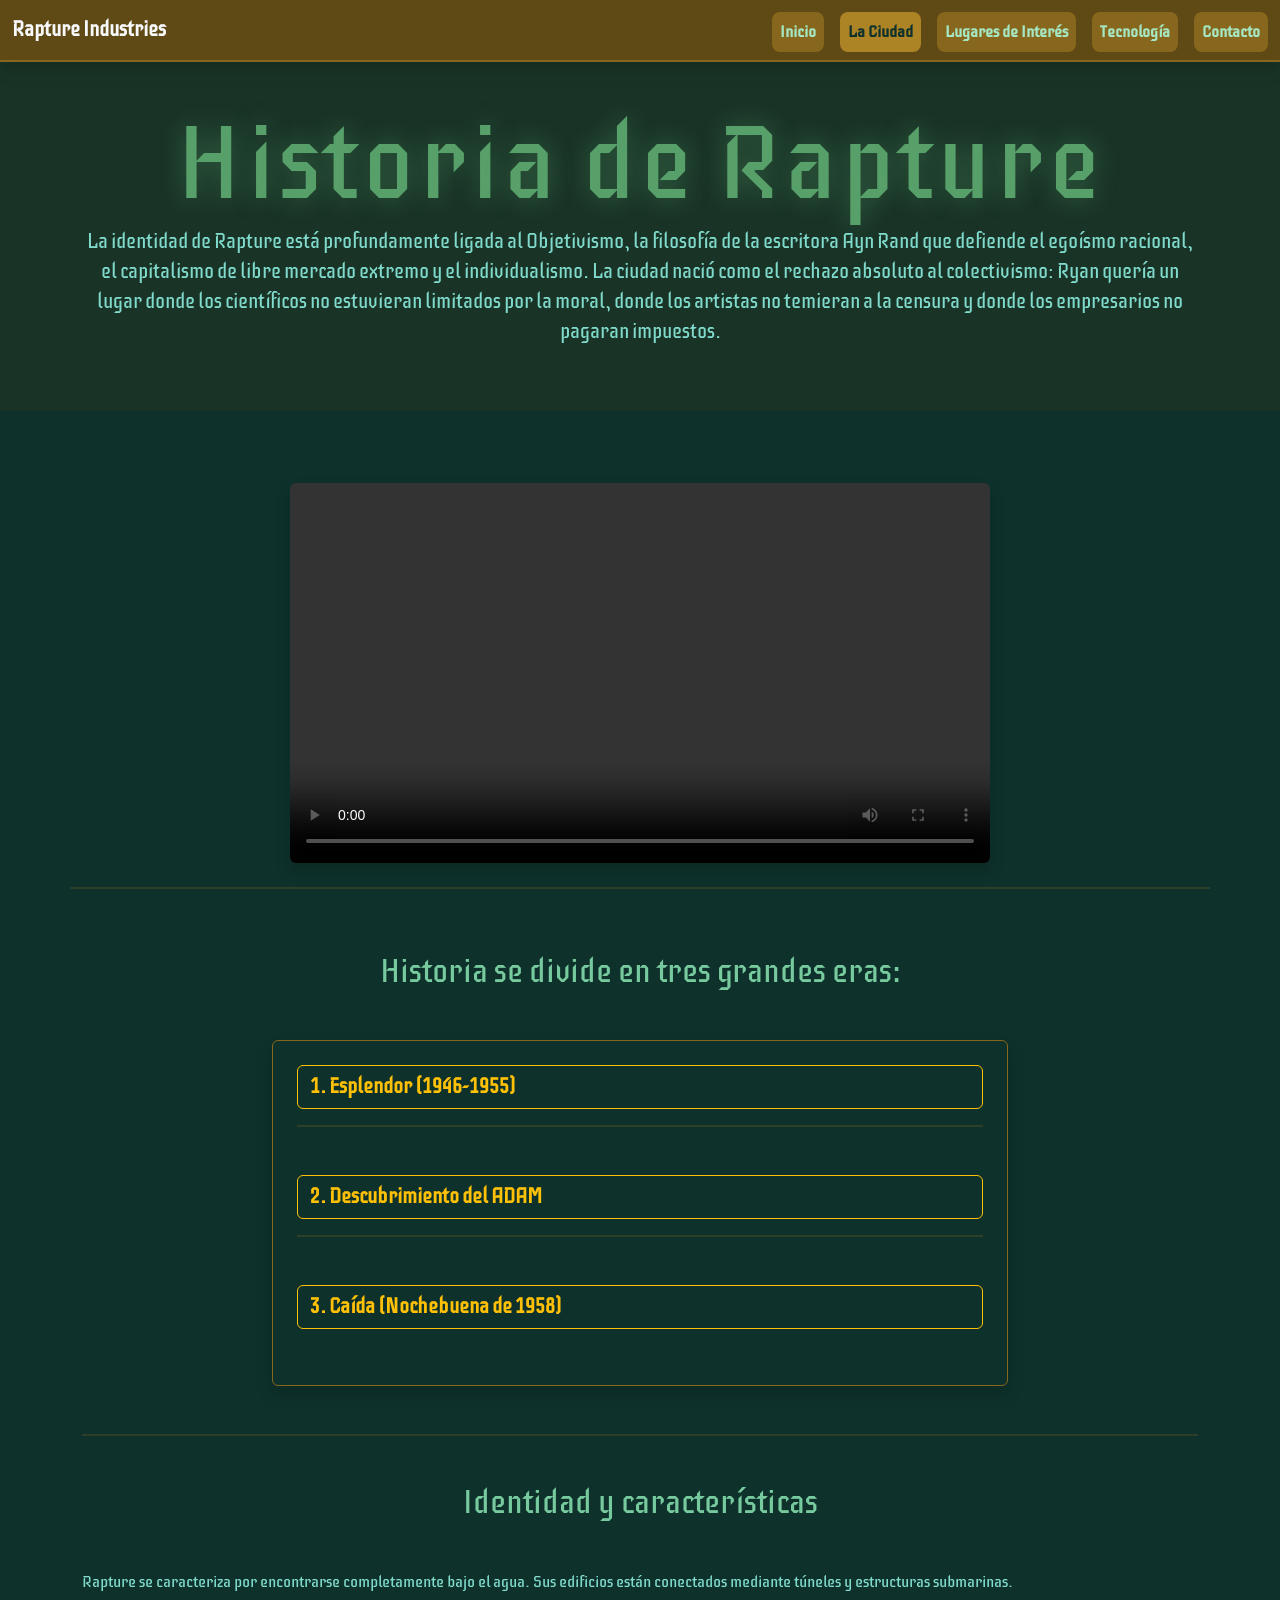
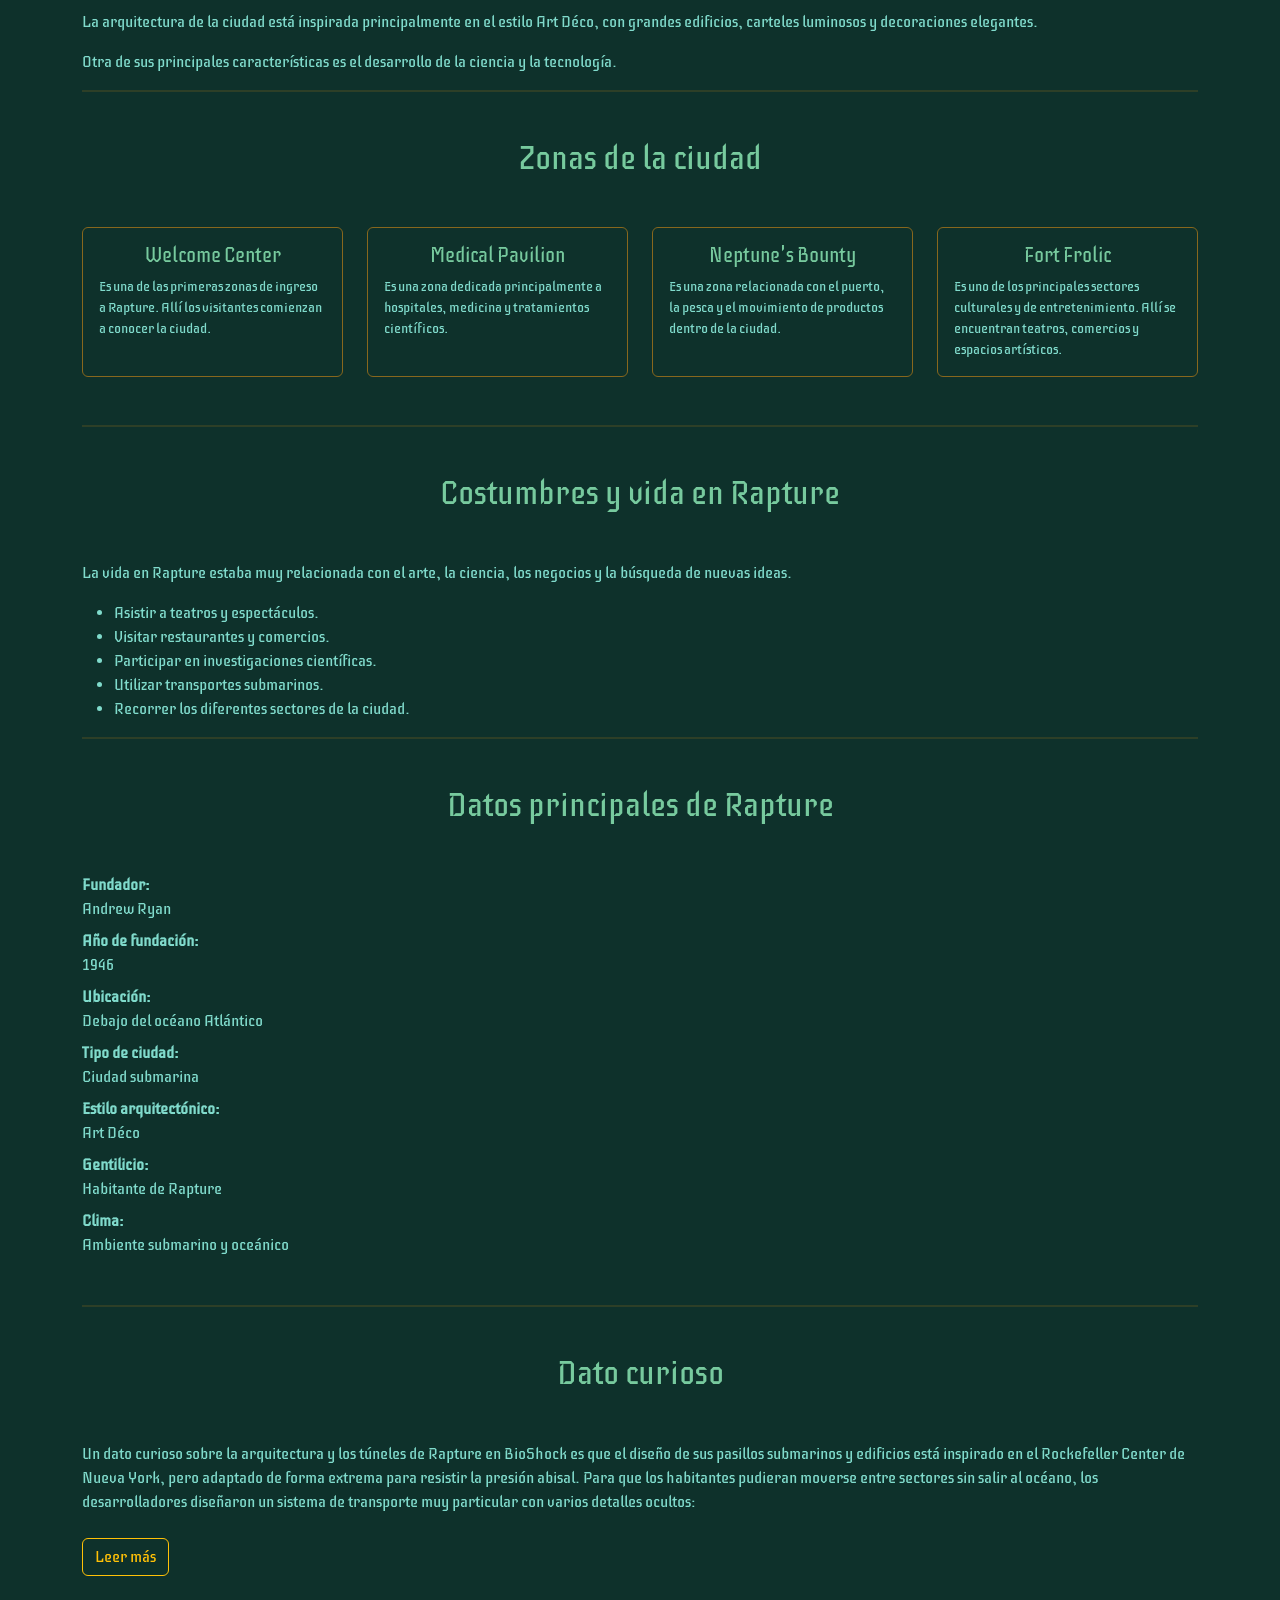
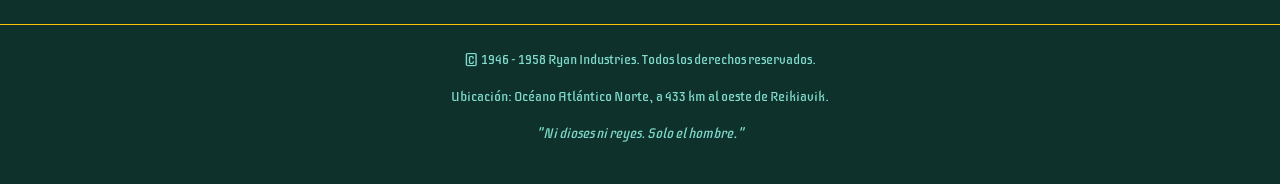
<file: ciudad.html>
<!DOCTYPE html>
<html lang="es">

<head>
    <meta charset="UTF-8">
    <meta name="viewport" content="width=device-width, initial-scale=1.0">
    <title>Ciudad de Rapture</title>
    <!-- Google Fonts -->
    <link rel="preconnect" href="https://fonts.googleapis.com">
    <link rel="preconnect" href="https://fonts.gstatic.com" crossorigin>
    <link href="https://fonts.googleapis.com/css2?family=Iceberg&display=swap" rel="stylesheet">
    <!-- Bootstrap 5.3 -->
    <link href="https://cdn.jsdelivr.net/npm/bootstrap@5.3.3/dist/css/bootstrap.min.css" rel="stylesheet" integrity="sha384-QWTKZyjpPEjISv5WaRU9OFeRpok6YctnYmDr5pNlyT2bRjXh0JMhjY6hW+ALEwIH" crossorigin="anonymous">
    <!-- CSS Propio -->
    <link rel="stylesheet" href="CSS/styles.css">
</head>

<body>

    <!-- Menú de navegación Navbar de Bootstrap con position: sticky -->
    <header class="sticky-top">
        <nav class="navbar navbar-expand-lg shadow">
            <div class="container-fluid">
                <a class="navbar-brand fw-bold text-light" href="index.html">Rapture Industries</a>
                <button class="navbar-toggler" type="button" data-bs-toggle="collapse" data-bs-target="#navbarNav" aria-controls="navbarNav" aria-expanded="false" aria-label="Toggle navigation">
                    <span class="navbar-toggler-icon"></span>
                </button>
                <div class="collapse navbar-collapse justify-content-end mt-1" id="navbarNav">
                    <ul class="navbar-nav align-items-lg-center gap-3">
                        <li class="nav-item"><a class="nav-link" href="index.html">Inicio</a></li>
                        <li class="nav-item"><a class="nav-link active" aria-current="page" href="#">La Ciudad</a></li>
                        <li class="nav-item"><a class="nav-link" href="lugares.html">Lugares de Interés</a></li>
                        <li class="nav-item"><a class="nav-link" href="tecnologia.html">Tecnología</a></li>
                        <li class="nav-item"><a class="nav-link" href="contacto.html">Contacto</a></li>
                    </ul>
                </div>
            </div>
        </nav>
    </header>

    <!-- Banner estático -->
    <div class="banner-container position-relative text-center py-5">
        <div class="banner-overlay"></div>
        <div class="position-relative z-1 container">
            <h1>Historia de Rapture</h1>
            <p class="fs-5">
                La identidad de Rapture está profundamente ligada al Objetivismo, la filosofía de la escritora Ayn Rand que defiende el egoísmo racional, el capitalismo de libre mercado extremo y el individualismo. La ciudad nació como el rechazo absoluto al colectivismo: Ryan quería un lugar donde los científicos no estuvieran limitados por la moral, donde los artistas no temieran a la censura y donde los empresarios no pagaran impuestos.
            </p>
        </div>
    </div>

    <main class="container my-5">
        <section class="row justify-content-center mb-5">
            <!-- Contenedor de Bootstrap para hacer el video responsivo -->
            <div class="ratio ratio-16x9 my-4 shadow rounded overflow-hidden" style="max-width: 700px; margin: 0 auto;">
                <video controls>
                    <source src="./Video/La Historia de Rapture - La Utopía y Distopía del Capitalismo.mp4" type="video/mp4">Tu navegador no soporta la reproducción de video.
                </video>
            </div>
            
            <hr>
            <h2 class="my-5">Historia se divide en tres grandes eras:</h2>
        <!-- Sección de las Eras de Rapture -->
            <div class="col-12 col-lg-8">
                <div class="card p-4 shadow">
                    
                    <!-- ERA 1 -->
                    <div class="eras mb-3 pb-3">
                        <button class="unaera btn btn-outline-warning w-100 text-start fw-bold fs-5">
                            1. Esplendor (1946-1955)
                        </button>
                        <p class="desc oculto mt-3 p-3 rounded">
                            Rapture floreció como una sociedad opulenta y sumamente avanzada. La ciencia y el arte alcanzaron niveles nunca vistos en la superficie.
                        </p>
                        <hr>
                    </div>

                    <!-- ERA 2 -->
                    <div class="eras mb-3 pb-3">
                        <button class="unaera btn btn-outline-warning w-100 text-start fw-bold fs-5">
                            2. Descubrimiento del ADAM
                        </button>
                        <p class="desc oculto mt-3 p-3 rounded">
                            El hallazgo de una sustancia extraída de una babosa marina que permitía reescribir el ADN humano (otorgando superpoderes o "Plásmidos") rompió el equilibrio social. El contrabando, la adicción al ADAM y la enorme brecha económica entre la élite y la clase trabajadora desestabilizaron la urbe.
                        </p>
                        <hr>
                    </div>

                    <!-- ERA 3 -->
                    <div class="eras mb-3 pb-3">
                        <button class="unaera btn btn-outline-warning w-100 text-start fw-bold fs-5">
                            3. Caída (Nochebuena de 1958)
                        </button>
                        <p class="desc oculto mt-3 p-3 rounded">
                            Una revuelta armada masiva estalló durante las fiestas de fin de año. El conflicto civil destruyó la infraestructura, Ryan se convirtió en el dictador que juró nunca ser y la adicción biológica transformó a la población en mutantes psicóticos (Splicers), dejando a la ciudad en un estado de ruina perpetua.
                        </p>
                    </div>

                </div>
            </div>
        </section>

    <hr>

        <section>
            <h2 class="my-5">Identidad y características</h2>

            <p>
                Rapture se caracteriza por encontrarse completamente bajo el agua. Sus edificios están conectados mediante túneles y estructuras submarinas.
            </p>
            <p>
                La arquitectura de la ciudad está inspirada principalmente en el estilo Art Déco, con grandes edificios, carteles luminosos y decoraciones elegantes.
            </p>
            <p>
                Otra de sus principales características es el desarrollo de la ciencia y la tecnología.
            </p>
        </section>

        <hr>
        
        <section class="mb-5">
    <h2 class="my-5">Zonas de la ciudad</h2>
    
    <div class="row row-cols-1 row-cols-md-2 row-cols-lg-4 g-4">
        
        <div class="col">
            <div class="card h-100">
                <div class="card-body">
                    <h3 class="card-title h5">Welcome Center</h3>
                    <p class="card-text small mb-0">Es una de las primeras zonas de ingreso a Rapture. Allí los visitantes comienzan a conocer la ciudad.</p>
                </div>
            </div>
        </div>

        <div class="col">
            <div class="card h-100">
                <div class="card-body">
                    <h3 class="card-title h5">Medical Pavilion</h3>
                    <p class="card-text small mb-0">Es una zona dedicada principalmente a hospitales, medicina y tratamientos científicos.</p>
                </div>
            </div>
        </div>

        <div class="col">
            <div class="card h-100">
                <div class="card-body">
                    <h3 class="card-title h5">Neptune's Bounty</h3>
                    <p class="card-text small mb-0">Es una zona relacionada con el puerto, la pesca y el movimiento de productos dentro de la ciudad.</p>
                </div>
            </div>
        </div>

        <div class="col">
            <div class="card h-100">
                <div class="card-body">
                    <h3 class="card-title h5">Fort Frolic</h3>
                    <p class="card-text small mb-0">Es uno de los principales sectores culturales y de entretenimiento. Allí se encuentran teatros, comercios y espacios artísticos.</p>
                </div>
            </div>
        </div>

    </div>
</section>

        <hr>

        <section>
            <h2 class="my-5">Costumbres y vida en Rapture</h2>

            <p>
                La vida en Rapture estaba muy relacionada con el arte, la ciencia, los negocios y la búsqueda de nuevas ideas.
            </p>
            <ul>
                <li>Asistir a teatros y espectáculos.</li>
                <li>Visitar restaurantes y comercios.</li>
                <li>Participar en investigaciones científicas.</li>
                <li>Utilizar transportes submarinos.</li>
                <li>Recorrer los diferentes sectores de la ciudad.</li>
            </ul>
        </section>

        <hr>

        <section>
            <h2 class="my-5">Datos principales de Rapture</h2>

            <dl>
                <dt><strong>Fundador:</strong></dt>
                <dd>Andrew Ryan</dd>
                <dt><strong>Año de fundación:</strong></dt>
                <dd>1946</dd>
                <dt><strong>Ubicación:</strong></dt>
                <dd>Debajo del océano Atlántico</dd>
                <dt><strong>Tipo de ciudad:</strong></dt>
                <dd>Ciudad submarina</dd>
                <dt><strong>Estilo arquitectónico:</strong></dt>
                <dd>Art Déco</dd>
                <dt><strong>Gentilicio:</strong></dt>
                <dd>Habitante de Rapture</dd>
                <dt><strong>Clima:</strong></dt>
                <dd>Ambiente submarino y oceánico</dd>
            </dl>
        </section>

        <hr class="my-5">

        <aside class="my-5">
            <h2 class="my-5">Dato curioso</h2>
            <p>
                Un dato curioso sobre la arquitectura y los túneles de Rapture en BioShock es que el diseño de sus pasillos submarinos y edificios está inspirado en el Rockefeller Center de Nueva York, pero adaptado de forma extrema para resistir la presión abisal.
                Para que los habitantes pudieran moverse entre sectores sin salir al océano, los desarrolladores diseñaron un sistema de transporte muy particular con varios detalles ocultos:
            </p>

            <div id="contenido-curioso" class="oculto">
                <ul>
                    <li><strong>Batisfera (Metro Atlántico):</strong>
                         Es el sistema de transporte principal que conecta los distintos distritos. Lo curioso es que, según la historia del juego, las batisferas fueron codificadas genéticamente por Andrew Ryan durante la guerra civil para que solo él o personas con su mismo código genético pudieran usarlas, lo que explica por qué el protagonista puede viajar en ellas desde el principio.</li>
                    <li><strong>Túneles de vidrio corrugado:</strong> 
                        Muchos de los pasillos que conectan los edificios están hechos de vidrio y acero reforzado. En el juego se explica que usaron un material ficticio llamado "Aluminio Transparente" o aleaciones especiales con formas curvas y arcos de estilo Art Déco no solo por estética, sino porque las formas redondeadas distribuyen mejor la inmensa presión del fondo del Atlántico Norte.</li>
                    <li><strong>Puertas de mamparo automáticas:</strong> 
                        Los túneles cuentan con compuertas herméticas diseñadas para sellar un sector automáticamente si se detecta una filtración de agua, sacrificando una zona para salvar el resto de la ciudad.
                    </li>
                    <li><strong>Tubo neumático (Pneumo):</strong> 
                        Además del transporte de personas, toda la ciudad está conectada por una red de tubos neumáticos que enviaban paquetes, correo y suministros de un edificio a otro a gran velocidad, un sistema muy real en las grandes ciudades de los años 40 y 50 en las que se basa el juego.</li>
                </ul>
            </div>
            <button id="btn-curioso" class="btn btn-outline-warning mt-2" type="button">Leer más</button>
        </aside>

    </main>


    <footer class="text-center py-4 mt-5 border-top border-warning">
        <small>
            <p>&copy; 1946 - 1958 Ryan Industries. Todos los derechos reservados.</p>
            <p>Ubicación: Océano Atlántico Norte, a 433 km al oeste de Reikiavik.</p>
            <p><em>"Ni dioses ni reyes. Solo el hombre."</em></p>
        </small>
    </footer>
    
    <!-- Bootstrap JS Bundle -->
    <script src="https://cdn.jsdelivr.net/npm/bootstrap@5.3.3/dist/js/bootstrap.bundle.min.js"></script>

    <script src="JS/general.js"></script>
    <script src="JS/ciudad.js"></script>
    
</body>

</html>
</file>
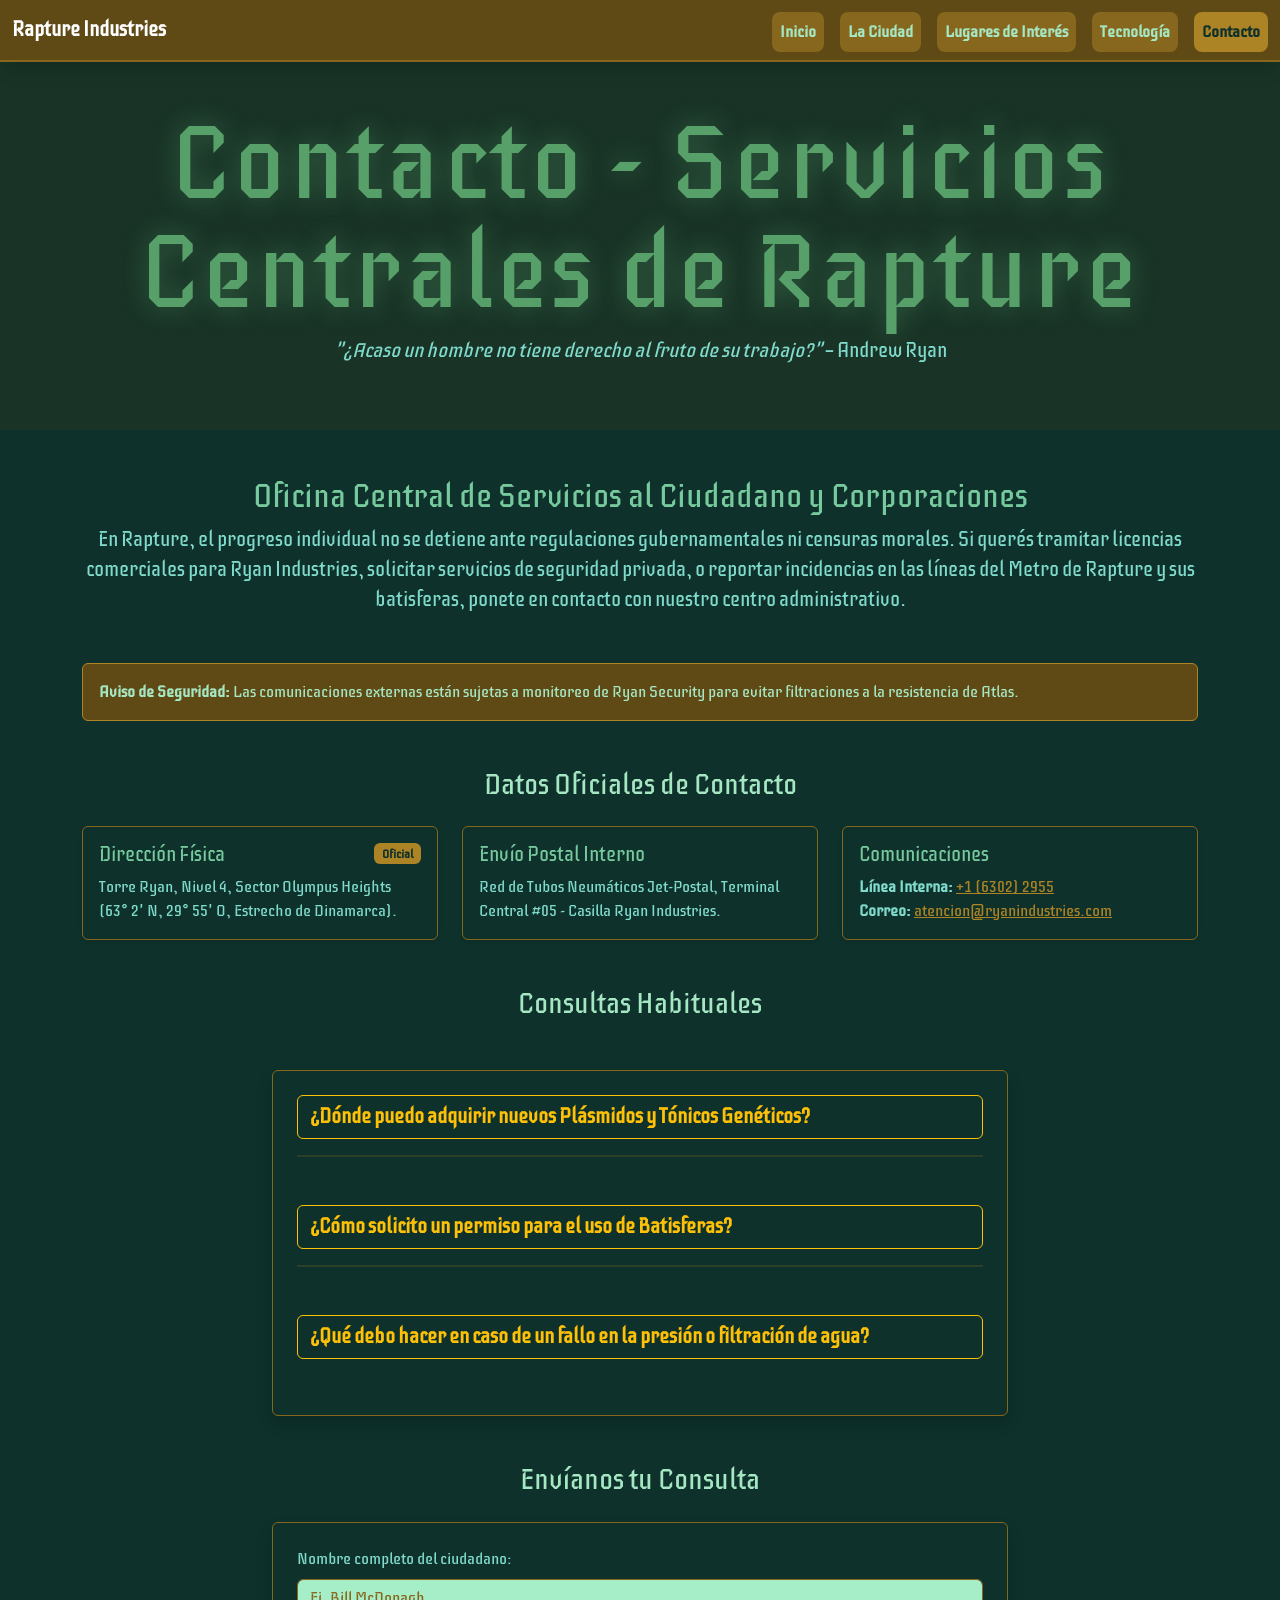
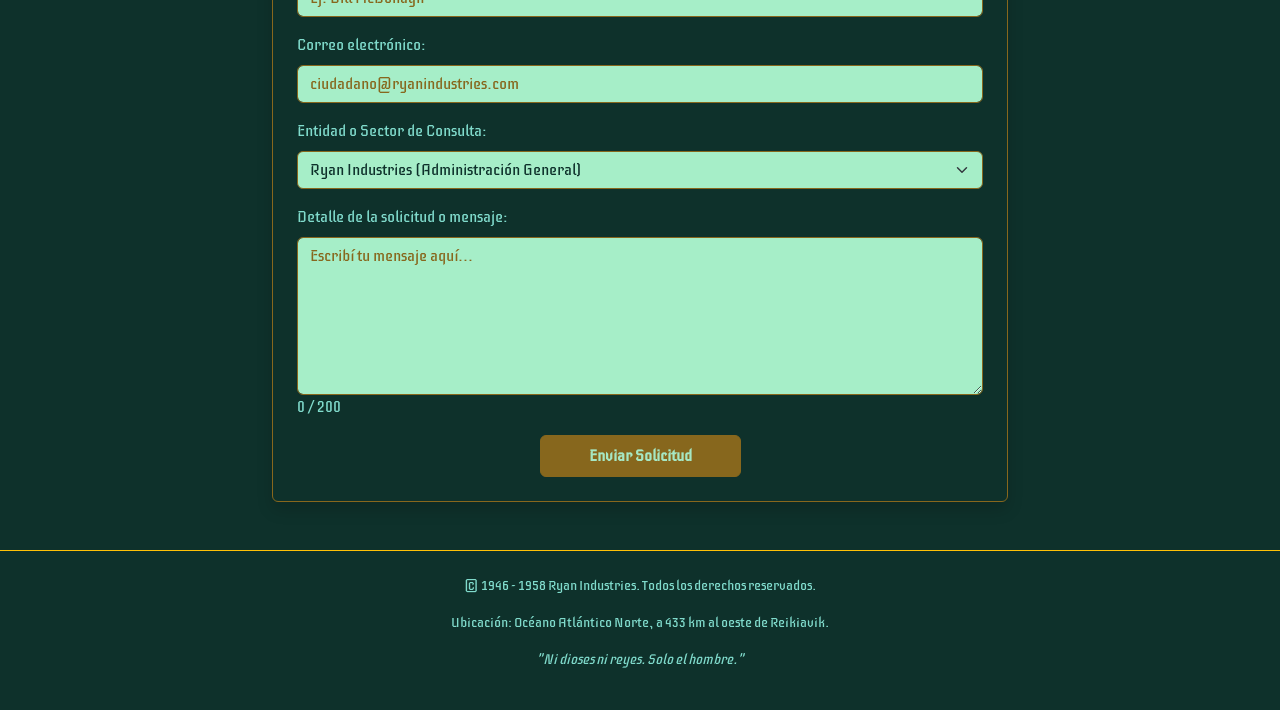
<file: contacto.html>
<!DOCTYPE html>
<html lang="es">
<head>
    <meta charset="UTF-8">
    <meta name="viewport" content="width=device-width, initial-scale=1.0">
    <title>Contacto - Servicios Centrales de Rapture</title>
    <!-- Google Fonts -->
    <link rel="preconnect" href="https://fonts.googleapis.com">
    <link rel="preconnect" href="https://fonts.gstatic.com" crossorigin>
    <link href="https://fonts.googleapis.com/css2?family=Iceberg&display=swap" rel="stylesheet">
    <!-- Bootstrap 5 -->
    <link href="https://cdn.jsdelivr.net/npm/bootstrap@5.3.3/dist/css/bootstrap.min.css" rel="stylesheet" integrity="sha384-QWTKZyjpPEjISv5WaRU9OFeRpok6YctnYmDr5pNlyT2bRjXh0JMhjY6hW+ALEwIH" crossorigin="anonymous">
    <!-- CSS Propio -->
    <link rel="stylesheet" href="CSS/styles.css">
</head>

<body>

    <!-- Menú de navegación Navbar de Bootstrap con position: sticky -->
    <header class="sticky-top">
        <nav class="navbar navbar-expand-lg navbar-dark shadow">
            <div class="container-fluid">
                <a class="navbar-brand fw-bold" href="index.html">Rapture Industries</a>
                <button class="navbar-toggler" type="button" data-bs-toggle="collapse" data-bs-target="#navbarNav" aria-controls="navbarNav" aria-expanded="false" aria-label="Toggle navigation">
                    <span class="navbar-toggler-icon"></span>
                </button>
                <div class="collapse navbar-collapse justify-content-end mt-1" id="navbarNav">
                    <ul class="navbar-nav align-items-lg-center gap-3">
                        <li class="nav-item"><a class="nav-link" href="index.html">Inicio</a></li>
                        <li class="nav-item"><a class="nav-link" href="ciudad.html">La Ciudad</a></li>
                        <li class="nav-item"><a class="nav-link" href="lugares.html">Lugares de Interés</a></li>
                        <li class="nav-item"><a class="nav-link" href="tecnologia.html">Tecnología</a></li>
                        <li class="nav-item"><a class="nav-link active" aria-current="page" href="#">Contacto</a></li>
                    </ul>
                </div>
            </div>
        </nav>
    </header>

    <!-- Banner estático (se mueve con el scroll normal) -->
    <div class="banner-container position-relative text-center py-5">
        <div class="banner-overlay"></div>
        <div class="position-relative z-1 container">
            <h1>Contacto - Servicios Centrales de Rapture</h1>
            <p class="fs-5"><em>"¿Acaso un hombre no tiene derecho al fruto de su trabajo?"</em> — Andrew Ryan</p>
        </div>
    </div>

    <main class="container my-5">
        <!-- Descripción sencilla del objetivo de la página -->
        <section class="mb-5 text-center">
            <h2>Oficina Central de Servicios al Ciudadano y Corporaciones</h2>
            <p class="lead">
                En Rapture, el progreso individual no se detiene ante regulaciones gubernamentales ni censuras morales. 
                Si querés tramitar licencias comerciales para Ryan Industries, solicitar servicios de seguridad privada, 
                o reportar incidencias en las líneas del Metro de Rapture y sus batisferas, ponete en contacto con nuestro centro administrativo.
            </p>
        </section>

        <!-- Alerta de Bootstrap -->
        <div class="alert alert-warning d-flex align-items-center mb-5" role="alert">
            <div>
                <strong>Aviso de Seguridad:</strong> Las comunicaciones externas están sujetas a monitoreo de Ryan Security para evitar filtraciones a la resistencia de Atlas.
            </div>
        </div>

        <!-- Grilla de contenido con Bootstrap y Flexbox wrap -->
        <section class="mb-5">
            <h3 class="mb-4 text-center">Datos Oficiales de Contacto</h3>
            <div class="row g-4 d-flex flex-wrap">
                <!-- Columna 1 -->
                <div class="col-12 col-md-6 col-lg-4">
                    <div class="card h-100 shadow-sm">
                        <div class="card-body">
                            <span class="badge position-absolute top-0 end-0 m-3">Oficial</span>
                            <h5 class="card-title">Dirección Física</h5>
                            <p class="card-text">Torre Ryan, Nivel 4, Sector Olympus Heights (63° 2' N, 29° 55' O, Estrecho de Dinamarca).</p>
                        </div>
                    </div>
                </div>
                <!-- Columna 2 -->
                <div class="col-12 col-md-6 col-lg-4">
                    <div class="card h-100 shadow-sm">
                        <div class="card-body">
                            <h5 class="card-title">Envío Postal Interno</h5>
                            <p class="card-text">Red de Tubos Neumáticos Jet-Postal, Terminal Central #05 - Casilla Ryan Industries.</p>
                        </div>
                    </div>
                </div>
                <!-- Columna 3 -->
                <div class="col-12 col-md-6 col-lg-4">
                    <div class="card h-100 shadow-sm">
                        <div class="card-body">
                            <h5 class="card-title">Comunicaciones</h5>
                            <p class="card-text">
                                <strong>Línea Interna:</strong> <a href="tel:+163022955">+1 (6302) 2955</a><br>
                                <strong>Correo:</strong> <a href="mailto:atencion@ryanindustries.com">atencion@ryanindustries.com</a>
                            </p>
                        </div>
                    </div>
                </div>
            </div>
        </section>

<!-- Sección del Acordeón FAQ -->
        <section class="row justify-content-center mb-5">
            <div class="col-12 col-lg-8">
                <h3 class="mb-4 text-center">Consultas Habituales</h3>
                    <br>
                <div class="card p-4 shadow">
                    <!-- Pregunta 1 -->
                    <div class="faq mb-3 pb-3">
                        <button class="pregunta btn btn-outline-warning w-100 text-start fw-bold fs-5">
                            ¿Dónde puedo adquirir nuevos Plásmidos y Tónicos Genéticos?
                        </button>
                        <p class="respuesta oculto mt-3 p-3 rounded">
                            Podés adquirir Plásmidos y Tónicos de la más alta calidad en cualquier maquina expendedora de 
                            <strong>Gatherer's Garden</strong> distribuida por las galerías principales. Requiere ADAM disponible para la transacción.
                        </p>
                        <hr>
                    </div>

                    <!-- Pregunta 2 -->
                    <div class="faq mb-3 pb-3">
                        <button class="pregunta btn btn-outline-warning w-100 text-start fw-bold fs-5">
                            ¿Cómo solicito un permiso para el uso de Batisferas?
                        </button>
                        <p class="respuesta oculto mt-3 p-3 rounded">
                            Los viajes entre zonas residenciales e industriales se realizan mediante la red de batisferas de Ryan Industries. 
                            Debés presentar tu acreditación de ciudadanía e impronta genética válida en la estación central de metro.
                        </p>
                        <hr>
                    </div>

                    <!-- Pregunta 3 -->
                    <div class="faq mb-3 pb-3">
                        <button class="pregunta btn btn-outline-warning w-100 text-start fw-bold fs-5">
                            ¿Qué debo hacer en caso de un fallo en la presión o filtración de agua?
                        </button>
                        <p class="respuesta oculto mt-3 p-3 rounded">
                            Mantenga la calma. Diríjase de inmediato a la esclusa de emergencia más cercana y notifique al cuerpo de mantenimiento de Bill McDonagh mediante el tubo neumático de servicio más próximo.
                        </p>
                    </div>

                </div>
            </div>
        </section>

        <!-- Formulario para consultas -->
        <section class="row justify-content-center">
            <div class="col-12 col-lg-8">
                <h3 class="mb-4 text-center">Envíanos tu Consulta</h3>
                <div class="card p-4 shadow">
                    <form id="formConsulta" action="#" method="post">
                        <div class="mb-3">
                            <label for="nombre" class="form-label">Nombre completo del ciudadano:</label>
                            <input type="text" class="form-control" id="nombre" name="nombre" placeholder="Ej. Bill McDonagh">
                        </div>
                        <div class="mb-3">
                            <label for="email" class="form-label">Correo electrónico:</label>
                            <input type="email" class="form-control" id="email" name="email" placeholder="ciudadano@ryanindustries.com">
                        </div>
                        <div class="mb-3">
                            <label for="entidad" class="form-label">Entidad o Sector de Consulta:</label>
                            <select class="form-select" id="entidad" name="entidad">
                                <option value="ryan">Ryan Industries (Administración General)</option>
                                <option value="fontaine">Fontaine Futuristics (Suministros de ADAM y Plásmidos)</option>
                                <option value="transporte">Metro de Rapture y Red de Batisferas</option>
                                <option value="seguridad">Seguridad Central de Ryan (Sullivan)</option>
                                <option value="salud">Pabellón Médico y Servicios Quirúrgicos</option>
                                <option value="computacion">Rapture Central Computing (El Pensador)</option>
                            </select>
                        </div>
                        <div class="mb-3">
                            <label for="mensaje" class="form-label">Detalle de la solicitud o mensaje:</label>
                            <textarea class="form-control" id="mensaje" name="mensaje" rows="6"  maxlength="200" placeholder="Escribí tu mensaje aquí..."></textarea>
                            <p id="contador">0 / 200</p>
                        </div>

                        <!-- Contenedor para los mensajes de error (con clases de Bootstrap para que se vea rojo) -->
                        <div id="msg-error" class="text-danger mb-3 fw-bold"></div>

                        <div class="text-center">
                            <button class="btn btn-primary px-5 py-2" type="submit">Enviar Solicitud</button>
                        </div>
                    </form>
                </div>
            </div>
        </section>
    </main>

    <footer class="text-center py-4 mt-5 border-top border-warning">
        <small>
            <p>&copy; 1946 - 1958 Ryan Industries. Todos los derechos reservados.</p>
            <p>Ubicación: Océano Atlántico Norte, a 433 km al oeste de Reikiavik.</p>
            <p><em>"Ni dioses ni reyes. Solo el hombre."</em></p>
        </small>
    </footer>

    <!-- Bootstrap -->
    <script src="https://cdn.jsdelivr.net/npm/bootstrap@5.3.3/dist/js/bootstrap.bundle.min.js"></script>

    <!-- JavaScript Presonalizado -->
    <script src="JS/general.js"></script>
    <script src="JS/contacto.js"></script>

</body>
</html>
</file>
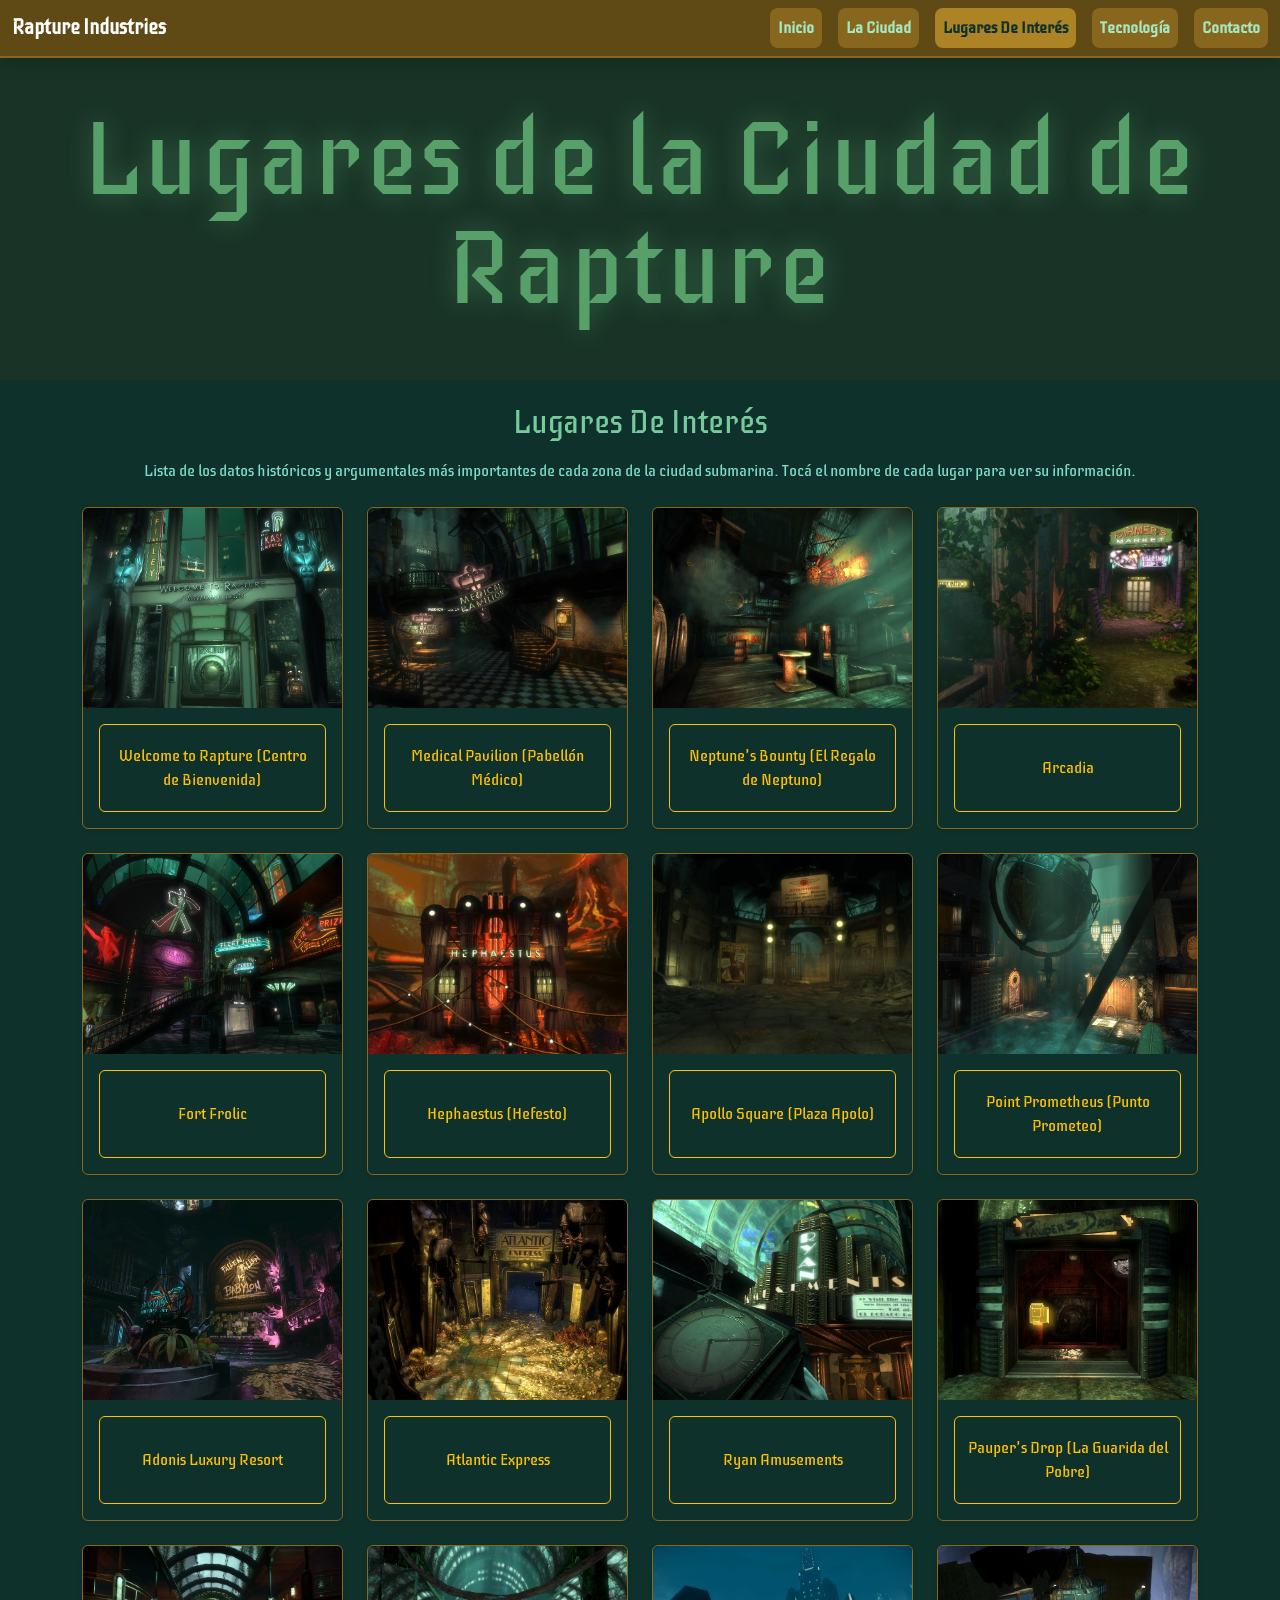
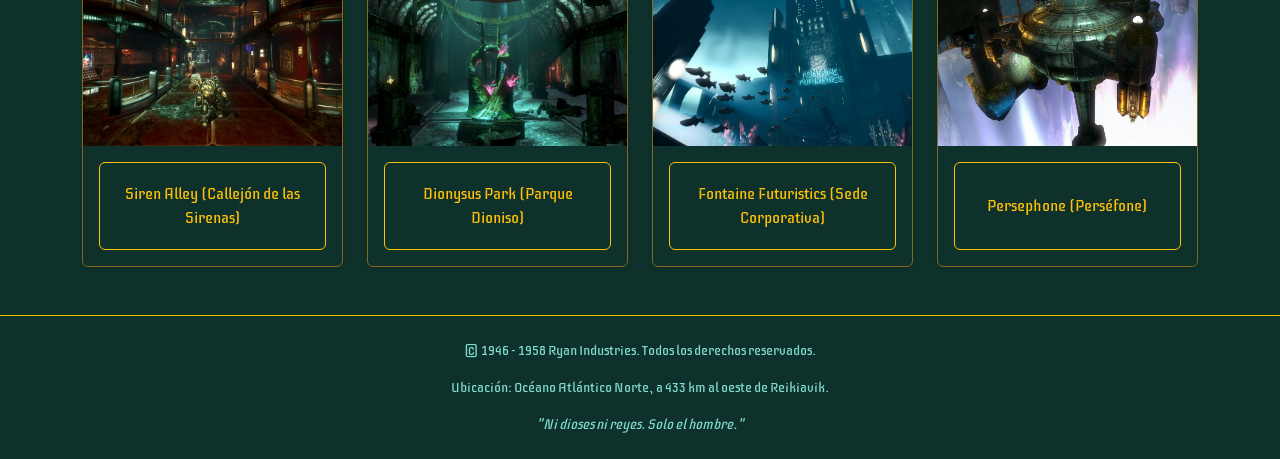
<file: Lugares.html>
<!DOCTYPE html>
<html lang="es">
<head>
    <meta charset="UTF-8">
    <title>Lugares de Interés de Rapture</title>
    <meta name="viewport" content="width=device-width, initial-scale=1.0">

    <link rel="preconnect" href="https://fonts.googleapis.com">
    <link rel="preconnect" href="https://fonts.gstatic.com" crossorigin>
    <link href="https://fonts.googleapis.com/css2?family=Iceberg&display=swap" rel="stylesheet">

    <!-- Bootstrap CSS 5.3 -->
    <link href="https://cdn.jsdelivr.net/npm/bootstrap@5.3.3/dist/css/bootstrap.min.css" rel="stylesheet" integrity="sha384-QWTKZyjpPEjISv5WaRU9OFeRpok6YctnYmDr5pNlyT2bRjXh0JMhjY6hW+ALEwIH" crossorigin="anonymous">

    <link rel="stylesheet" href="CSS/styles.css">
</head>
<body>

    <header class="sticky-top">
        <!-- Barra de Navegación -->
        <nav class="navbar navbar-expand-lg navbar-dark shadow">
            <div class="container-fluid">
                <a class="navbar-brand fw-bold" href="index.html">Rapture Industries</a>
                <button class="navbar-toggler" type="button" data-bs-toggle="collapse" data-bs-target="#navbarNav" aria-controls="navbarNav" aria-expanded="false" aria-label="Toggle navigation">
                    <span class="navbar-toggler-icon"></span>
                </button>
                <div class="collapse navbar-collapse justify-content-end" id="navbarNav">
                    <ul class="navbar-nav align-items-lg-center gap-3">
                        <li class="nav-item"><a class="nav-link" href="index.html">Inicio</a></li>
                        <li class="nav-item"><a class="nav-link" href="ciudad.html">La Ciudad</a></li>
                        <li class="nav-item"><a class="nav-link active" aria-current="page" href="#">Lugares De Interés</a></li>
                        <li class="nav-item"><a class="nav-link" href="tecnologia.html">Tecnología</a></li>
                        <li class="nav-item"><a class="nav-link" href="contacto.html">Contacto</a></li>
                    </ul>
                </div>
            </div>
        </nav>

    </header>

    <div class="banner-container position-relative text-center py-5">
        <div class="banner-overlay"></div>
        <div class="position-relative z-1 container">
            <h1>Lugares de la Ciudad de Rapture</h1>
        </div>
    </div>

    <main class="container my-4">
        <h2 class="mb-3">Lugares De Interés</h2>
        <p class="text-center mb-4">Lista de los datos históricos y argumentales más importantes de cada zona de la ciudad submarina. Tocá el nombre de cada lugar para ver su información.</p>

        <!-- Grid de Tarjetas (4 Columnas) -->
        <div id="grilla-lugares" class="row row-cols-1 row-cols-md-2 row-cols-lg-4 g-4 align-items-start"></div>
        <p id="msg-error" class="text-danger text-center mt-3"></p>

        <!-- Datos de los lugares : el JavaScript lee estas tarjetas y crea las del grid -->
        <div id="datos-lugares" hidden>

            <!-- 1. Welcome to Rapture -->
            <div class="col">
                <div class="card shadow-sm">
                    <img src="./IMG/Welcome_to_Rapture_Door.webp" class="card-img-top" alt="Entrada a Rapture" style="height: 200px; object-fit: cover;">
                    <div class="card-body">
                        <button class="btn btn-outline-warning" type="button" data-bs-toggle="collapse" data-bs-target="#lugar1" aria-expanded="false" aria-controls="lugar1">
                            Welcome to Rapture (Centro de Bienvenida)
                        </button>
                        <div class="collapse" id="lugar1">
                            <ul class="card-text small ps-3 mb-0 mt-3">
                                <li>Es el punto de entrada a la ciudad a través del faro de la superficie.</li>
                                <li>Tiene el famoso cartel con la frase fundacional de Andrew Ryan: "No Gods or Kings. Only Man".</li>
                            </ul>
                        </div>
                    </div>
                </div>
            </div>

            <!-- 2. Medical Pavilion -->
            <div class="col">
                <div class="card shadow-sm">
                    <img src="./IMG/Medical_Pavilion_Foyer.webp" class="card-img-top" alt="Pabellón Médico" style="height: 200px; object-fit: cover;">
                    <div class="card-body">
                        <button class="btn btn-outline-warning" type="button" data-bs-toggle="collapse" data-bs-target="#lugar2" aria-expanded="false" aria-controls="lugar2">
                            Medical Pavilion (Pabellón Médico)
                        </button>
                        <div class="collapse" id="lugar2">
                            <ul class="card-text small ps-3 mb-0 mt-3">
                                <li>Originalmente era el centro de salud, odontología y cirugías estéticas de alta gama.</li>
                                <li>Cayó en la ruina y la locura bajo el control del Dr. J.S. Steinman, quien usaba los plásmidos para desfigurar y operar horriblemente a sus pacientes.</li>
                            </ul>
                        </div>
                    </div>
                </div>
            </div>

            <!-- 3. Neptune's Bounty -->
            <div class="col">
                <div class="card shadow-sm">
                    <img src="./IMG/Lower_wharf_Neptune.webp" class="card-img-top" alt="Puerto Pesquero" style="height: 200px; object-fit: cover;">
                    <div class="card-body">
                        <button class="btn btn-outline-warning" type="button" data-bs-toggle="collapse" data-bs-target="#lugar3" aria-expanded="false" aria-controls="lugar3">
                            Neptune's Bounty (El Regalo de Neptuno)
                        </button>
                        <div class="collapse" id="lugar3">
                            <ul class="card-text small ps-3 mb-0 mt-3">
                                <li>El puerto pesquero, muelle y centro de distribución de mariscos de la ciudad.</li>
                                <li>Se convirtió en la base de operaciones de Frank Fontaine para el contrabando ilegal de objetos de la superficie.</li>
                            </ul>
                        </div>
                    </div>
                </div>
            </div>

            <!-- 4. Arcadia -->
            <div class="col">
                <div class="card shadow-sm">
                    <img src="./IMG/Arcadia_06.webp" class="card-img-top" alt="Arcadia" style="height: 200px; object-fit: cover;">
                    <div class="card-body">
                        <button class="btn btn-outline-warning" type="button" data-bs-toggle="collapse" data-bs-target="#lugar4" aria-expanded="false" aria-controls="lugar4">
                            Arcadia
                        </button>
                        <div class="collapse" id="lugar4">
                            <ul class="card-text small ps-3 mb-0 mt-3">
                                <li>Un gigantesco bosque artificial e invernadero hidropónico encerrado bajo cúpulas de vidrio.</li>
                                <li>Es el pulmón verde de Rapture; fue creado por la científica Julie Langford para generar todo el oxígeno de la ciudad.</li>
                            </ul>
                        </div>
                    </div>
                </div>
            </div>

            <!-- 5. Fort Frolic -->
            <div class="col">
                <div class="card shadow-sm">
                    <img src="./IMG/fort frolic.webp" class="card-img-top" alt="Fort Frolic" style="height: 200px; object-fit: cover;">
                    <div class="card-body">
                        <button class="btn btn-outline-warning" type="button" data-bs-toggle="collapse" data-bs-target="#lugar5" aria-expanded="false" aria-controls="lugar5">
                            Fort Frolic
                        </button>
                        <div class="collapse" id="lugar5">
                            <ul class="card-text small ps-3 mb-0 mt-3">
                                <li>El distrito comercial de lujo, teatros, tiendas de ropa y galerías de arte.</li>
                                <li>Quedó completamente aislado del resto de la ciudad bajo el control dictatorial y psicópata de Sander Cohen, el artista más famoso de Rapture.</li>
                            </ul>
                        </div>
                    </div>
                </div>
            </div>

            <!-- 6. Hephaestus -->
            <div class="col">
                <div class="card shadow-sm">
                    <img src="./IMG/hephaestus.webp" class="card-img-top" alt="Hephaestus" style="height: 200px; object-fit: cover;">
                    <div class="card-body">
                        <button class="btn btn-outline-warning" type="button" data-bs-toggle="collapse" data-bs-target="#lugar6" aria-expanded="false" aria-controls="lugar6">
                            Hephaestus (Hefesto)
                        </button>
                        <div class="collapse" id="lugar6">
                            <ul class="card-text small ps-3 mb-0 mt-3">
                                <li>La planta central de energía geotérmica que aprovecha el calor de las fosas oceánicas para dar luz y electricidad a toda la ciudad.</li>
                                <li>Aquí se encuentra la oficina principal y el búnker de control de Andrew Ryan.</li>
                            </ul>
                        </div>
                    </div>
                </div>
            </div>

            <!-- 7. Apollo Square -->
            <div class="col">
                <div class="card shadow-sm">
                    <img src="./IMG/Apollo square.webp" class="card-img-top" alt="Apollo Square" style="height: 200px; object-fit: cover;">
                    <div class="card-body">
                        <button class="btn btn-outline-warning" type="button" data-bs-toggle="collapse" data-bs-target="#lugar7" aria-expanded="false" aria-controls="lugar7">
                            Apollo Square (Plaza Apolo)
                        </button>
                        <div class="collapse" id="lugar7">
                            <ul class="card-text small ps-3 mb-0 mt-3">
                                <li>Un barrio residencial originalmente destinado a la clase trabajadora de la ciudad.</li>
                                <li>Durante la guerra civil, Ryan lo transformó en un gueto y campo de concentración fortificado para encerrar a los disidentes políticos.</li>
                            </ul>
                        </div>
                    </div>
                </div>
            </div>

            <!-- 8. Point Prometheus -->
            <div class="col">
                <div class="card shadow-sm">
                    <img src="./IMG/Point_Prometheus_Main_Hall.webp" class="card-img-top" alt="Point Prometheus" style="height: 200px; object-fit: cover;">
                    <div class="card-body">
                        <button class="btn btn-outline-warning" type="button" data-bs-toggle="collapse" data-bs-target="#lugar8" aria-expanded="false" aria-controls="lugar8">
                            Point Prometheus (Punto Prometeo)
                        </button>
                        <div class="collapse" id="lugar8">
                            <ul class="card-text small ps-3 mb-0 mt-3">
                                <li>El complejo de laboratorios científicos avanzados de Fontaine Futuristics.</li>
                                <li>Fue el lugar exacto donde se descubrió el ADAM, se fabricaron los plásmidos comerciales y se creó el proceso de conversión para los Big Daddies y las Little Sisters.</li>
                            </ul>
                        </div>
                    </div>
                </div>
            </div>

            <!-- 9. Adonis Luxury Resort -->
            <div class="col">
                <div class="card shadow-sm">
                    <img src="./IMG/Adonis_luxury_resort098.webp" class="card-img-top" alt="Adonis Luxury Resort" style="height: 200px; object-fit: cover;">
                    <div class="card-body">
                        <button class="btn btn-outline-warning" type="button" data-bs-toggle="collapse" data-bs-target="#lugar9" aria-expanded="false" aria-controls="lugar9">
                            Adonis Luxury Resort
                        </button>
                        <div class="collapse" id="lugar9">
                            <ul class="card-text small ps-3 mb-0 mt-3">
                                <li>Un hotel y balneario termal de altísimo nivel construido al borde de la fosa marina para la élite de la ciudad.</li>
                                <li>Es el lugar donde despierta el protagonista (Subject Delta) tras pasar diez años inconsciente.</li>
                            </ul>
                        </div>
                    </div>
                </div>
            </div>

            <!-- 10. Atlantic Express -->
            <div class="col">
                <div class="card shadow-sm">
                    <img src="./IMG/Atlantic_Express_Entrance.webp" class="card-img-top" alt="Atlantic Express" style="height: 200px; object-fit: cover;">
                    <div class="card-body">
                        <button class="btn btn-outline-warning" type="button" data-bs-toggle="collapse" data-bs-target="#lugar10" aria-expanded="false" aria-controls="lugar10">
                            Atlantic Express
                        </button>
                        <div class="collapse" id="lugar10">
                            <ul class="card-text small ps-3 mb-0 mt-3">
                                <li>La estación central de trenes y la red de ferrocarriles submarinos que conectaban las zonas industriales.</li>
                                <li>Era el principal medio de transporte de carga y pasajeros antes de que la guerra civil destruyera las vías.</li>
                            </ul>
                        </div>
                    </div>
                </div>
            </div>

            <!-- 11. Ryan Amusements -->
            <div class="col">
                <div class="card shadow-sm">
                    <img src="./IMG/3b_copy_copy.webp" class="card-img-top" alt="Ryan Amusements" style="height: 200px; object-fit: cover;">
                    <div class="card-body">
                        <button class="btn btn-outline-warning" type="button" data-bs-toggle="collapse" data-bs-target="#lugar11" aria-expanded="false" aria-controls="lugar11">
                            Ryan Amusements
                        </button>
                        <div class="collapse" id="lugar11">
                            <ul class="card-text small ps-3 mb-0 mt-3">
                                <li>Un parque de atracciones y museo propagandístico diseñado personalmente por Andrew Ryan.</li>
                                <li>Su objetivo era adoctrinar a los niños de la ciudad para que le tuvieran miedo a la superficie y odiaran a los "parásitos" del mundo exterior.</li>
                            </ul>
                        </div>
                    </div>
                </div>
            </div>

            <!-- 12. Pauper's Drop -->
            <div class="col">
                <div class="card shadow-sm">
                    <img src="./IMG/PaupersDrop_03.webp" class="card-img-top" alt="Pauper's Drop" style="height: 200px; object-fit: cover;">
                    <div class="card-body">
                        <button class="btn btn-outline-warning" type="button" data-bs-toggle="collapse" data-bs-target="#lugar12" aria-expanded="false" aria-controls="lugar12">
                            Pauper's Drop (La Guarida del Pobre)
                        </button>
                        <div class="collapse" id="lugar12">
                            <ul class="card-text small ps-3 mb-0 mt-3">
                                <li>Un barrio marginal, hacinado y decadente construido en los callejones traseros de la infraestructura del tren.</li>
                                <li>Se formó con la gente pobre y desamparada que fracasó económicamente dentro del sistema capitalista salvaje de Ryan.</li>
                            </ul>
                        </div>
                    </div>
                </div>
            </div>

            <!-- 13. Siren Alley -->
            <div class="col">
                <div class="card shadow-sm">
                    <img src="./IMG/Siren_Alley-Little_Eden05.webp" class="card-img-top" alt="Siren Alley" style="height: 200px; object-fit: cover;">
                    <div class="card-body">
                        <button class="btn btn-outline-warning" type="button" data-bs-toggle="collapse" data-bs-target="#lugar13" aria-expanded="false" aria-controls="lugar13">
                            Siren Alley (Callejón de las Sirenas)
                        </button>
                        <div class="collapse" id="lugar13">
                            <ul class="card-text small ps-3 mb-0 mt-3">
                                <li>El antiguo distrito de entretenimiento nocturno, tabernas y burdeles destinado a los obreros y arquitectos.</li>
                                <li>Quedó completamente inundado tras los sabotajes de la guerra civil, obligando a transitarlo con trajes de buzo.</li>
                            </ul>
                        </div>
                    </div>
                </div>
            </div>

            <!-- 14. Dionysus Park -->
            <div class="col">
                <div class="card shadow-sm">
                    <img src="./IMG/D_Park-GalleryEnt05.webp" class="card-img-top" alt="Dionysus Park" style="height: 200px; object-fit: cover;">
                    <div class="card-body">
                        <button class="btn btn-outline-warning" type="button" data-bs-toggle="collapse" data-bs-target="#lugar14" aria-expanded="false" aria-controls="lugar14">
                            Dionysus Park (Parque Dioniso)
                        </button>
                        <div class="collapse" id="lugar14">
                            <ul class="card-text small ps-3 mb-0 mt-3">
                                <li>Un opulento parque artístico, galerías y zona de retiro vacacional financiado por el millonario Stanley Poole.</li>
                                <li>Posteriormente fue expropiado y utilizado como base de operaciones por Sofia Lamb y su secta colectivista "La Familia".</li>
                            </ul>
                        </div>
                    </div>
                </div>
            </div>

            <!-- 15. Fontaine Futuristics -->
            <div class="col">
                <div class="card shadow-sm">
                    <img src="./IMG/Fontaine_Futuristics_seen_from_Seafloor.webp" class="card-img-top" alt="Fontaine Futuristics" style="height: 200px; object-fit: cover;">
                    <div class="card-body">
                        <button class="btn btn-outline-warning" type="button" data-bs-toggle="collapse" data-bs-target="#lugar15" aria-expanded="false" aria-controls="lugar15">
                            Fontaine Futuristics (Sede Corporativa)
                        </button>
                        <div class="collapse" id="lugar15">
                            <ul class="card-text small ps-3 mb-0 mt-3">
                                <li>Las oficinas centrales y laboratorios principales del imperio comercial de Frank Fontaine.</li>
                                <li>Oculta las instalaciones secretas de investigación genética avanzada y las oficinas de los científicos principales (como Suchong y Gilbert Alexander).</li>
                            </ul>
                        </div>
                    </div>
                </div>
            </div>

            <!-- 16. Persephone -->
            <div class="col">
                <div class="card shadow-sm">
                    <img src="./IMG/BioShock_2-Inner_Persephone_-_Augustus_Sinclair_lifeboat_f0359.webp" class="card-img-top" alt="Persephone" style="height: 200px; object-fit: cover;">
                    <div class="card-body">
                        <button class="btn btn-outline-warning" type="button" data-bs-toggle="collapse" data-bs-target="#lugar16" aria-expanded="false" aria-controls="lugar16">
                            Persephone (Perséfone)
                        </button>
                        <div class="collapse" id="lugar16">
                            <ul class="card-text small ps-3 mb-0 mt-3">
                                <li>Una descomunal prisión de máxima seguridad oculta en lo más profundo de una fosa abisal aislada.</li>
                                <li>Diseñada en secreto para encerrar permanentemente a los criminales, contrabandistas y enemigos políticos de Andrew Ryan, quienes terminaban siendo usados como cobayas humanas.</li>
                            </ul>
                        </div>
                    </div>
                </div>
            </div>

        </div>
    </main>

    <footer class="text-center py-4 mt-5 border-top border-warning">
        <small>
            <p>&copy; 1946 - 1958 Ryan Industries. Todos los derechos reservados.</p>
            <p>Ubicación: Océano Atlántico Norte, a 433 km al oeste de Reikiavik.</p>
            <p class="fst-italic mb-0">"Ni dioses ni reyes. Solo el hombre."</p>
        </small>
    </footer>

    <!-- Bootstrap -->
    <script src="https://cdn.jsdelivr.net/npm/bootstrap@5.3.3/dist/js/bootstrap.bundle.min.js" integrity="sha384-YvpcrYf0tY3lHB60NNkmXc5s9fDVZLESaAA55NDzOxhy9GkcIdslK1eN7N6jIeHz" crossorigin="anonymous"></script>

    <!-- JavaScript Personalizado -->
     <script src="JS/general.js"></script>
    <script src="JS/lugares.js"></script>
</body>
</html>
</file>
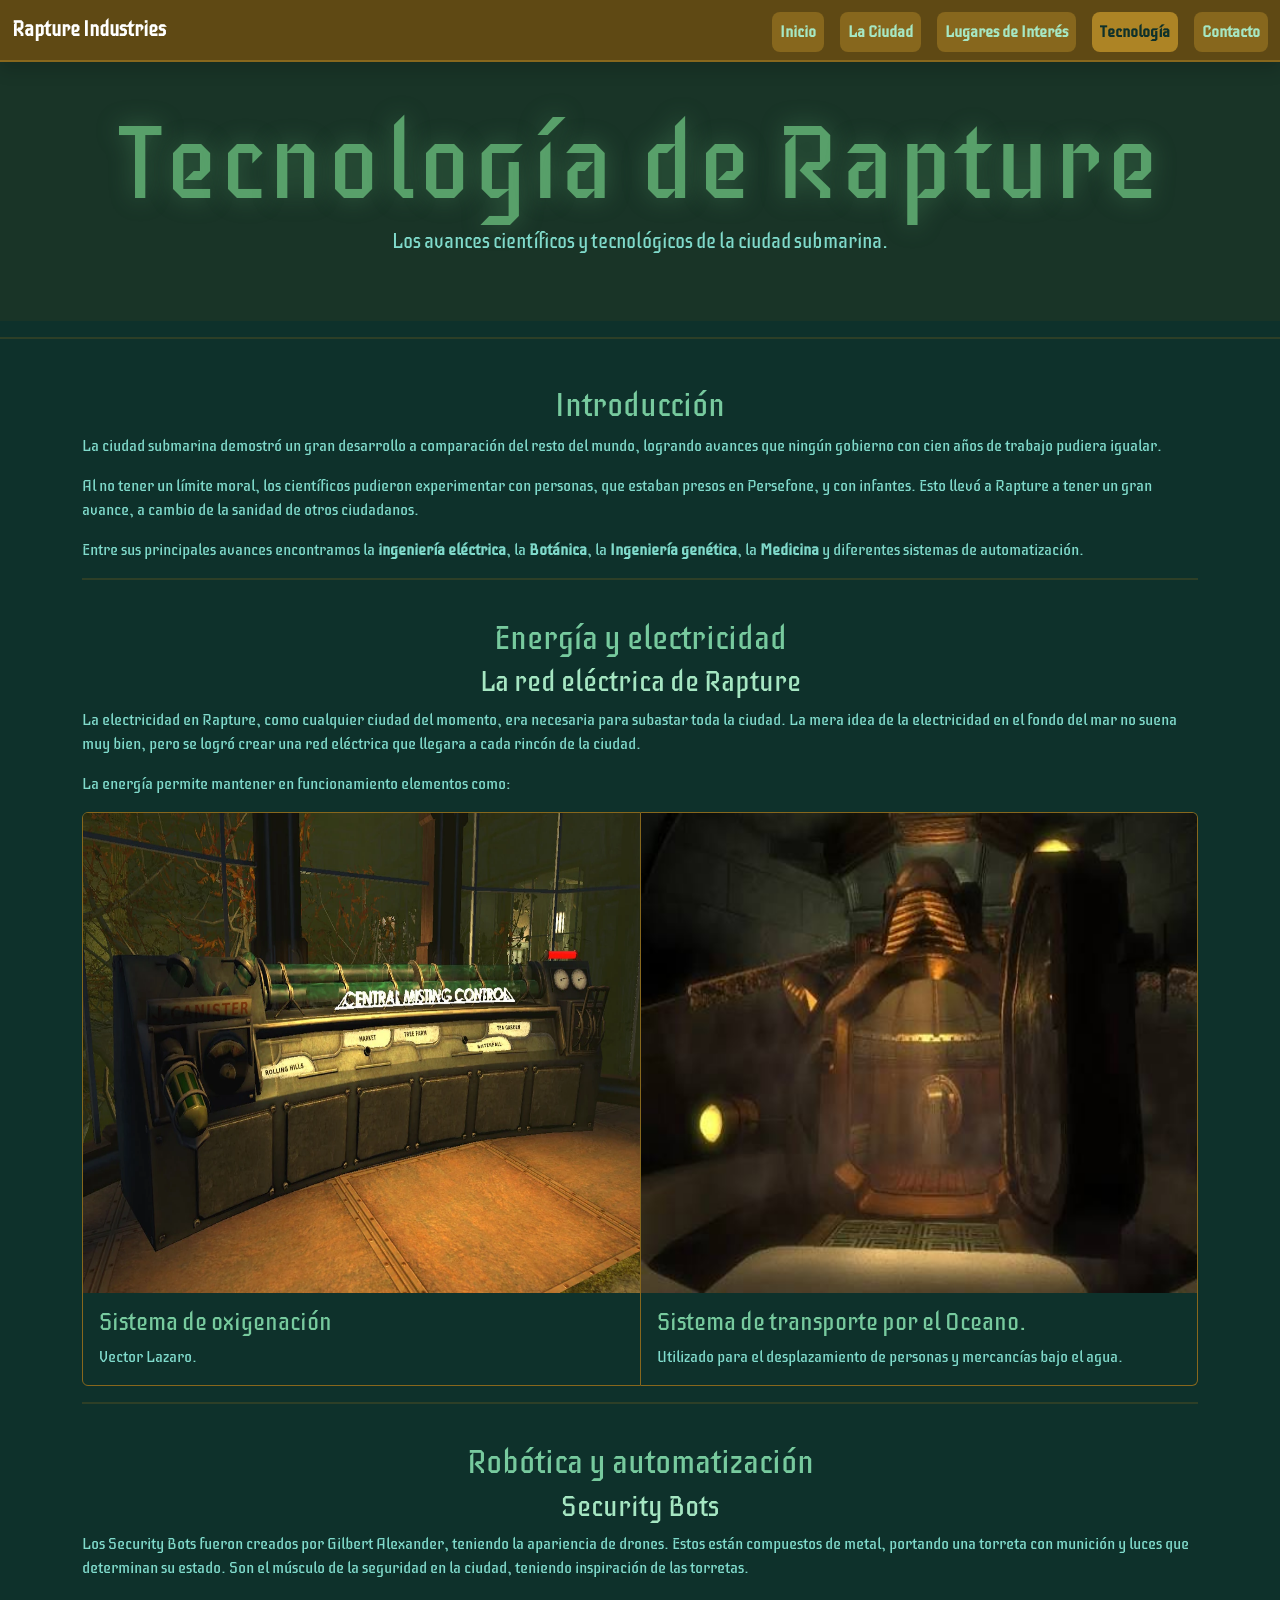
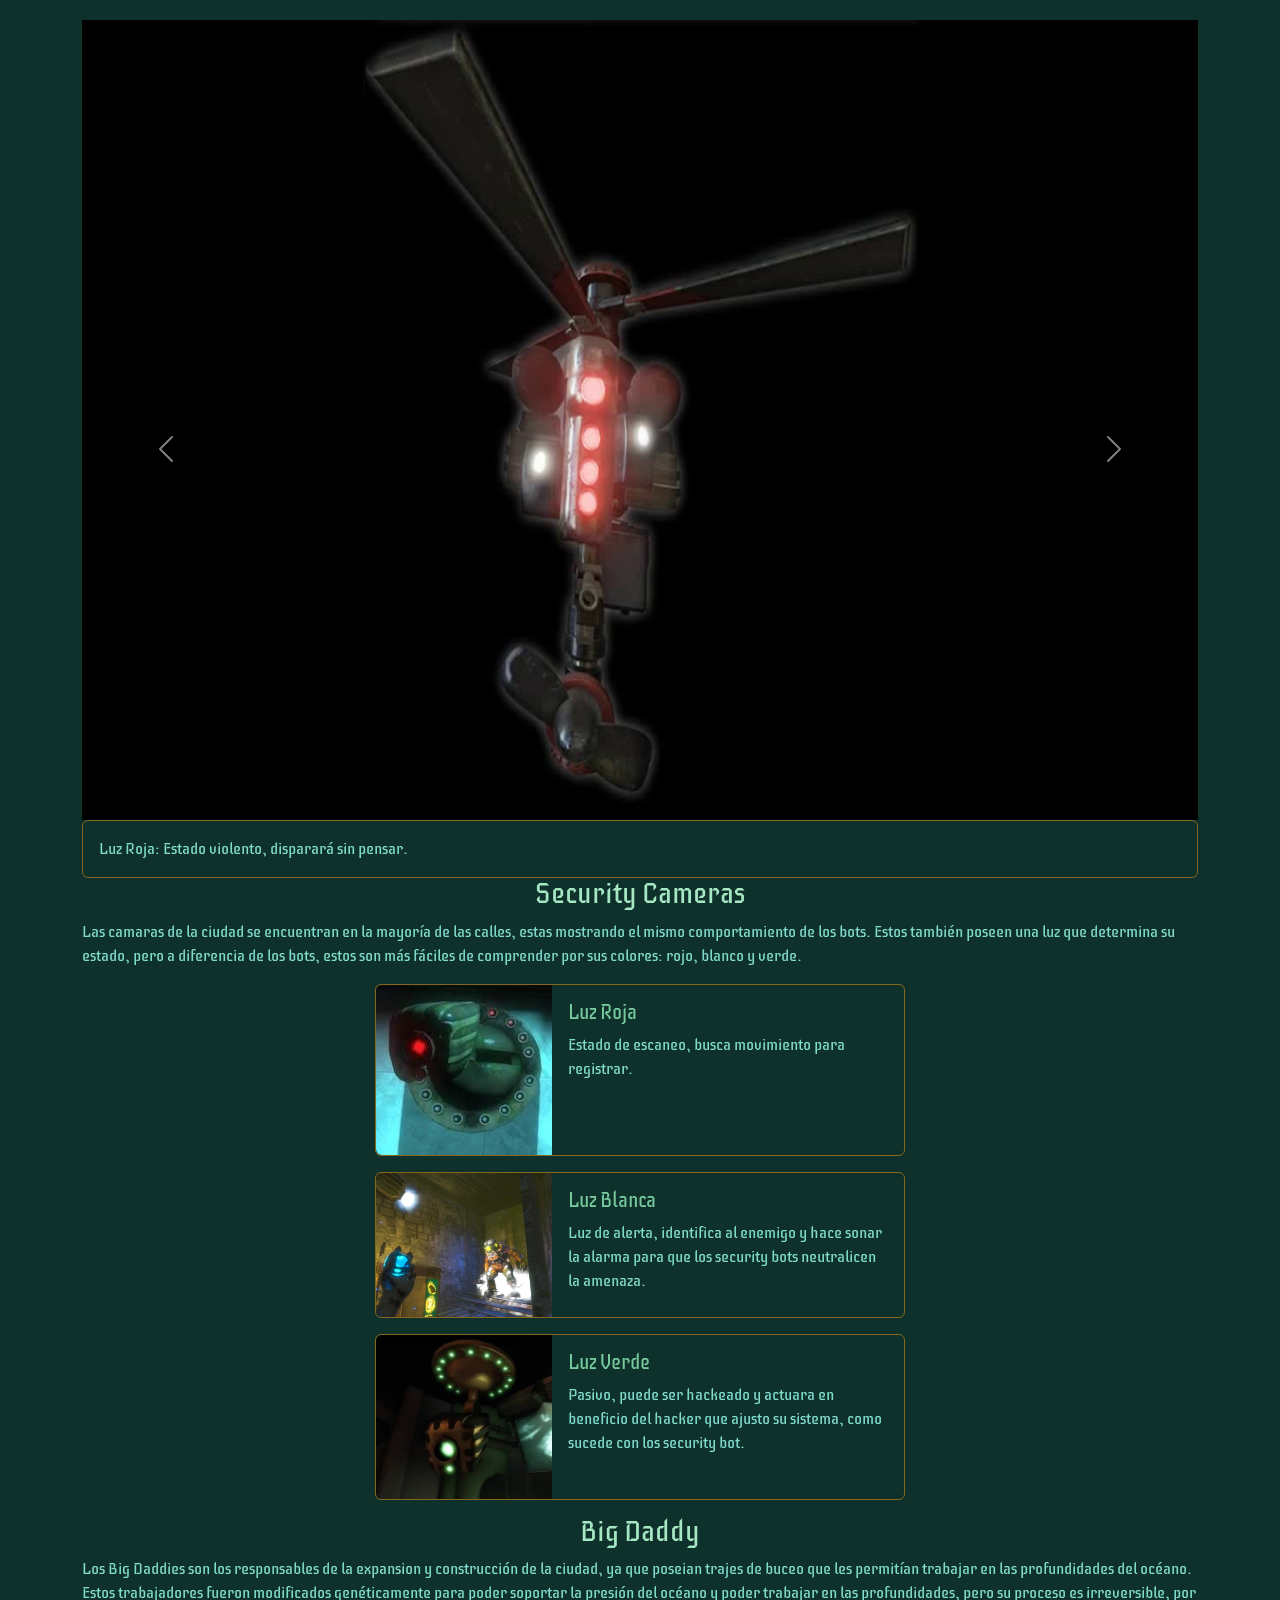
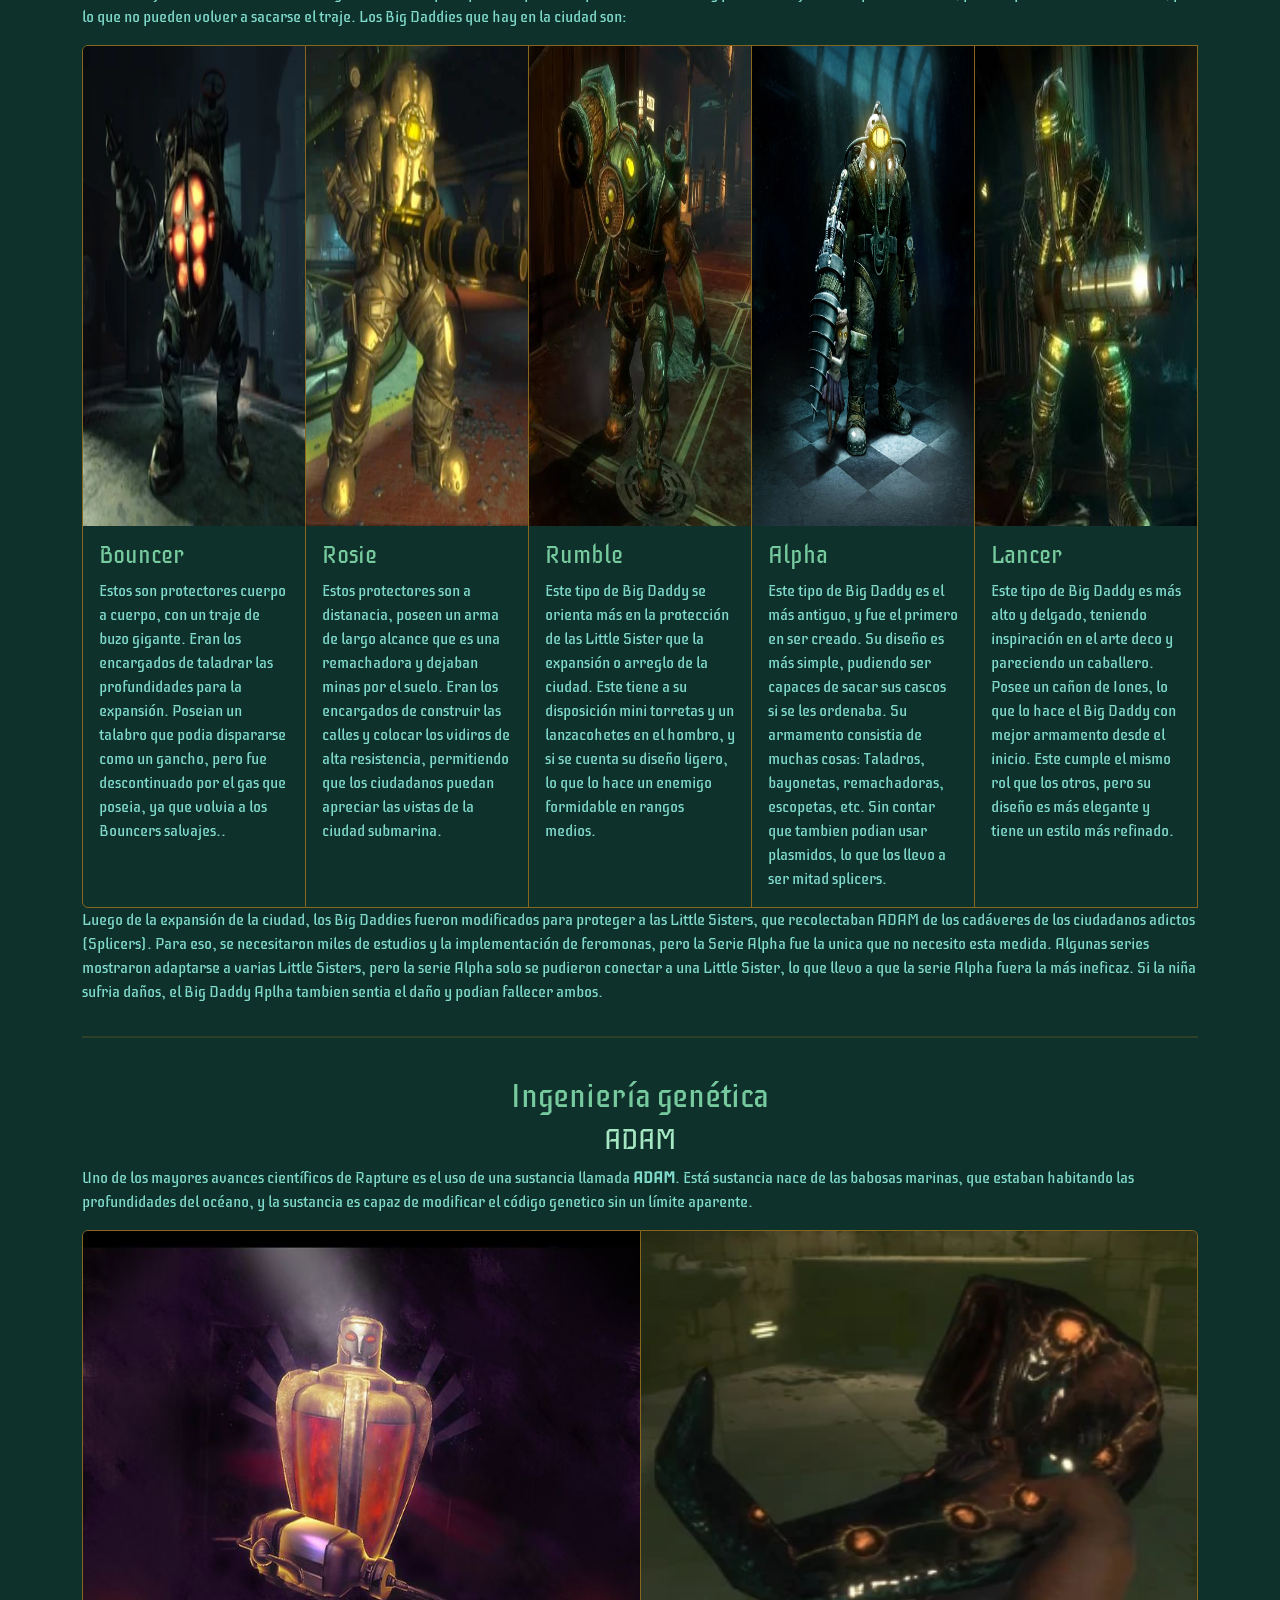
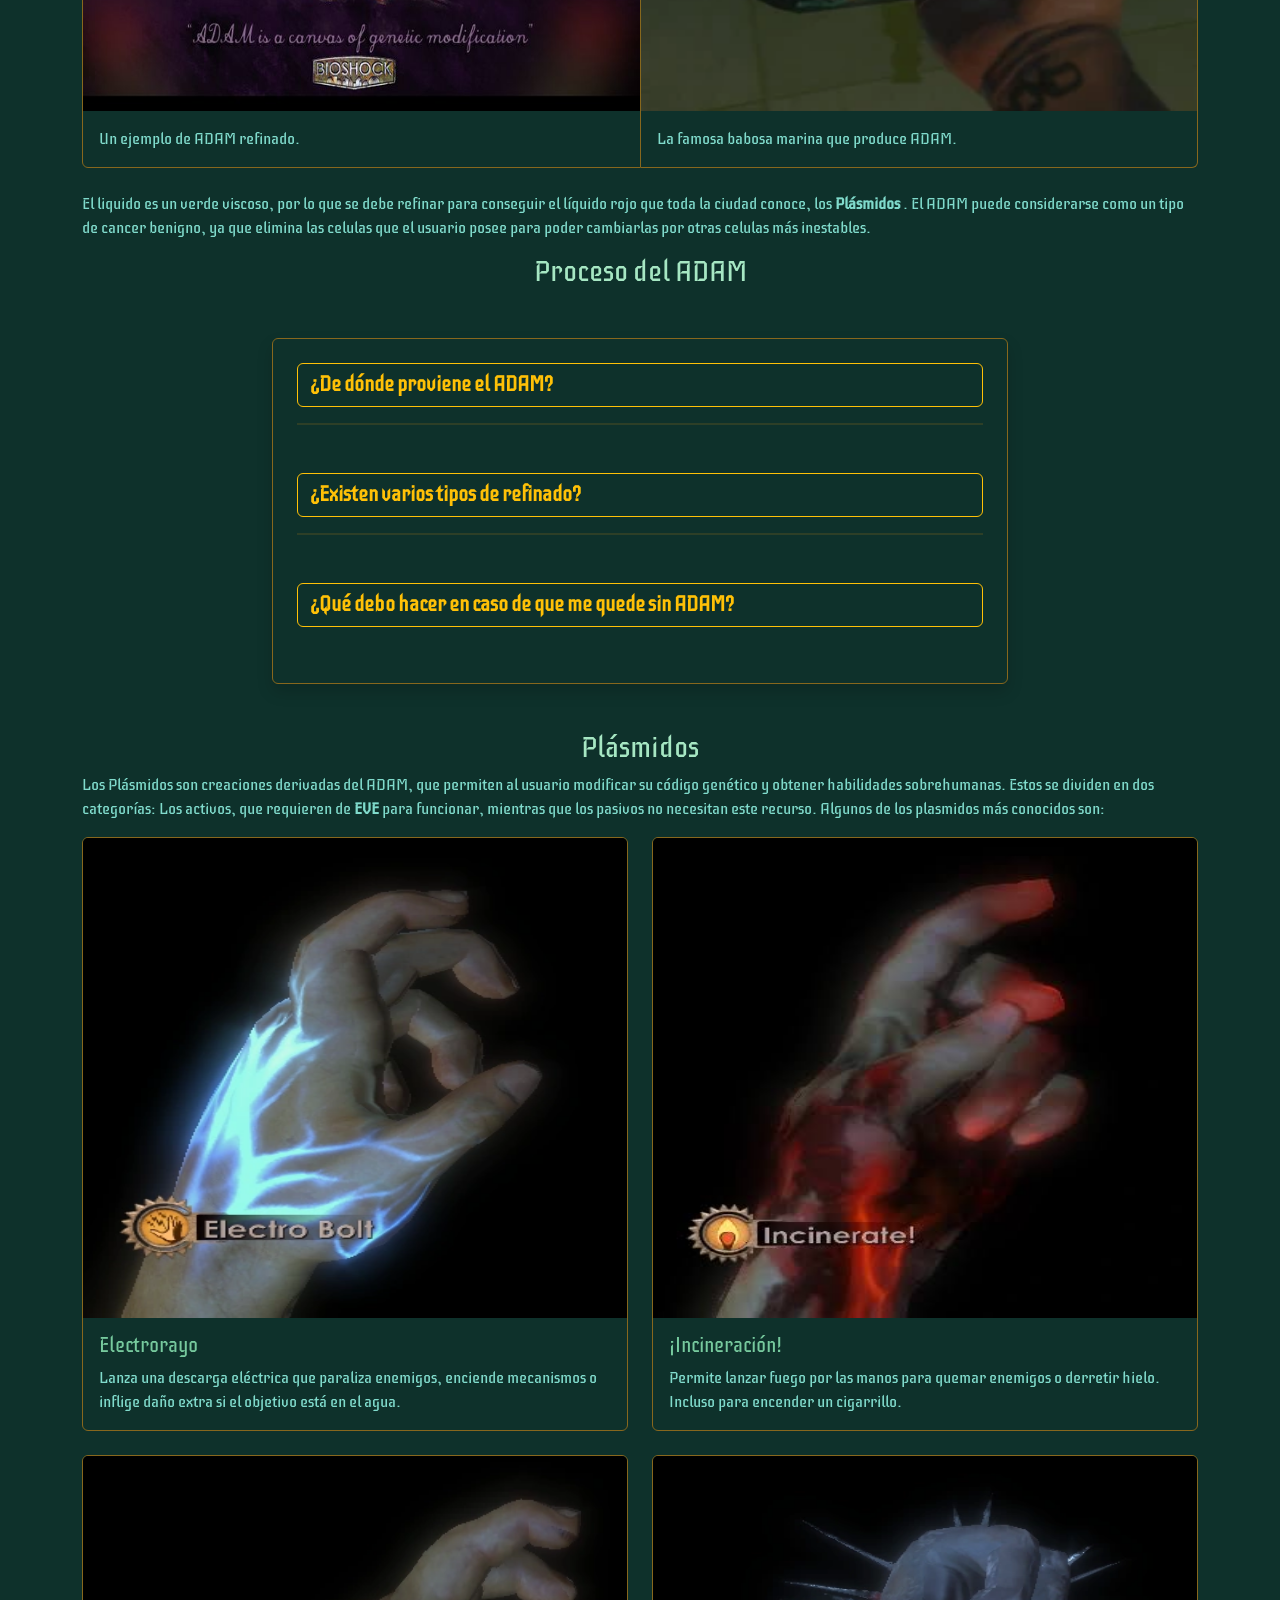
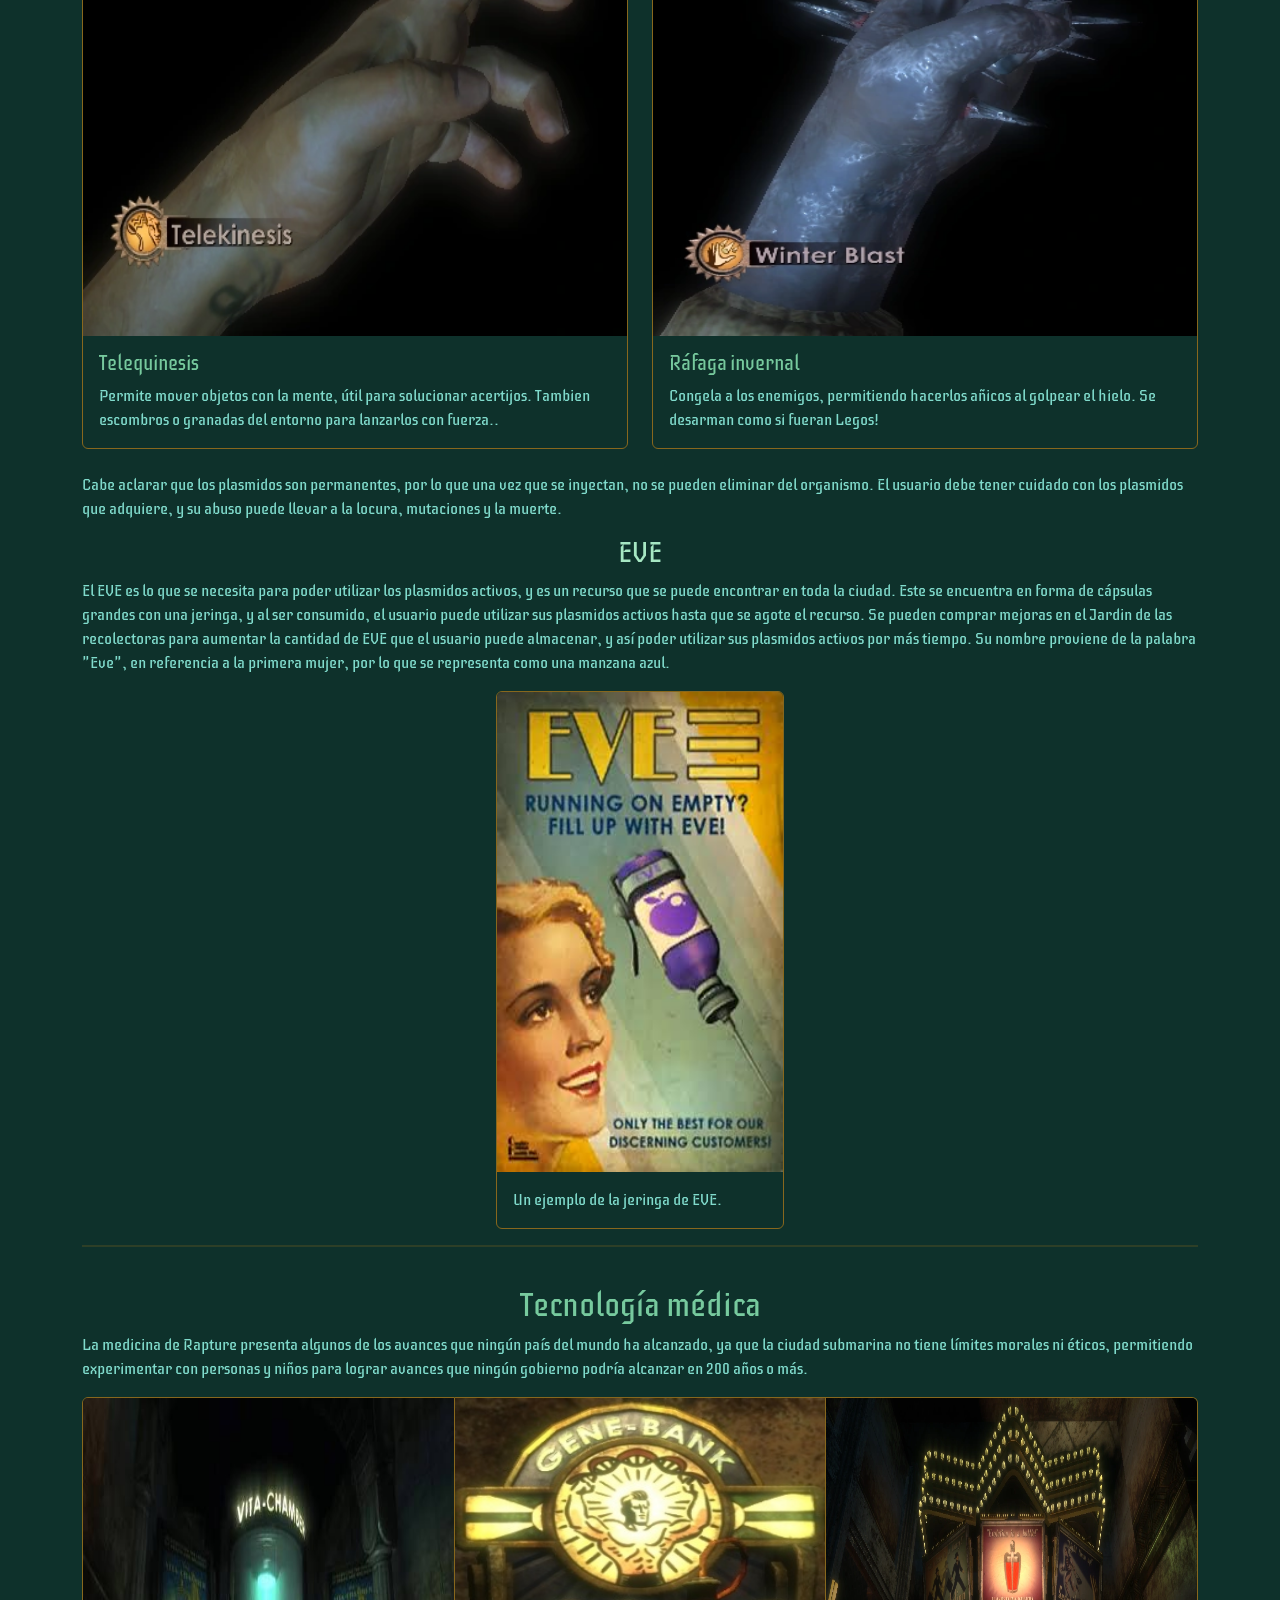
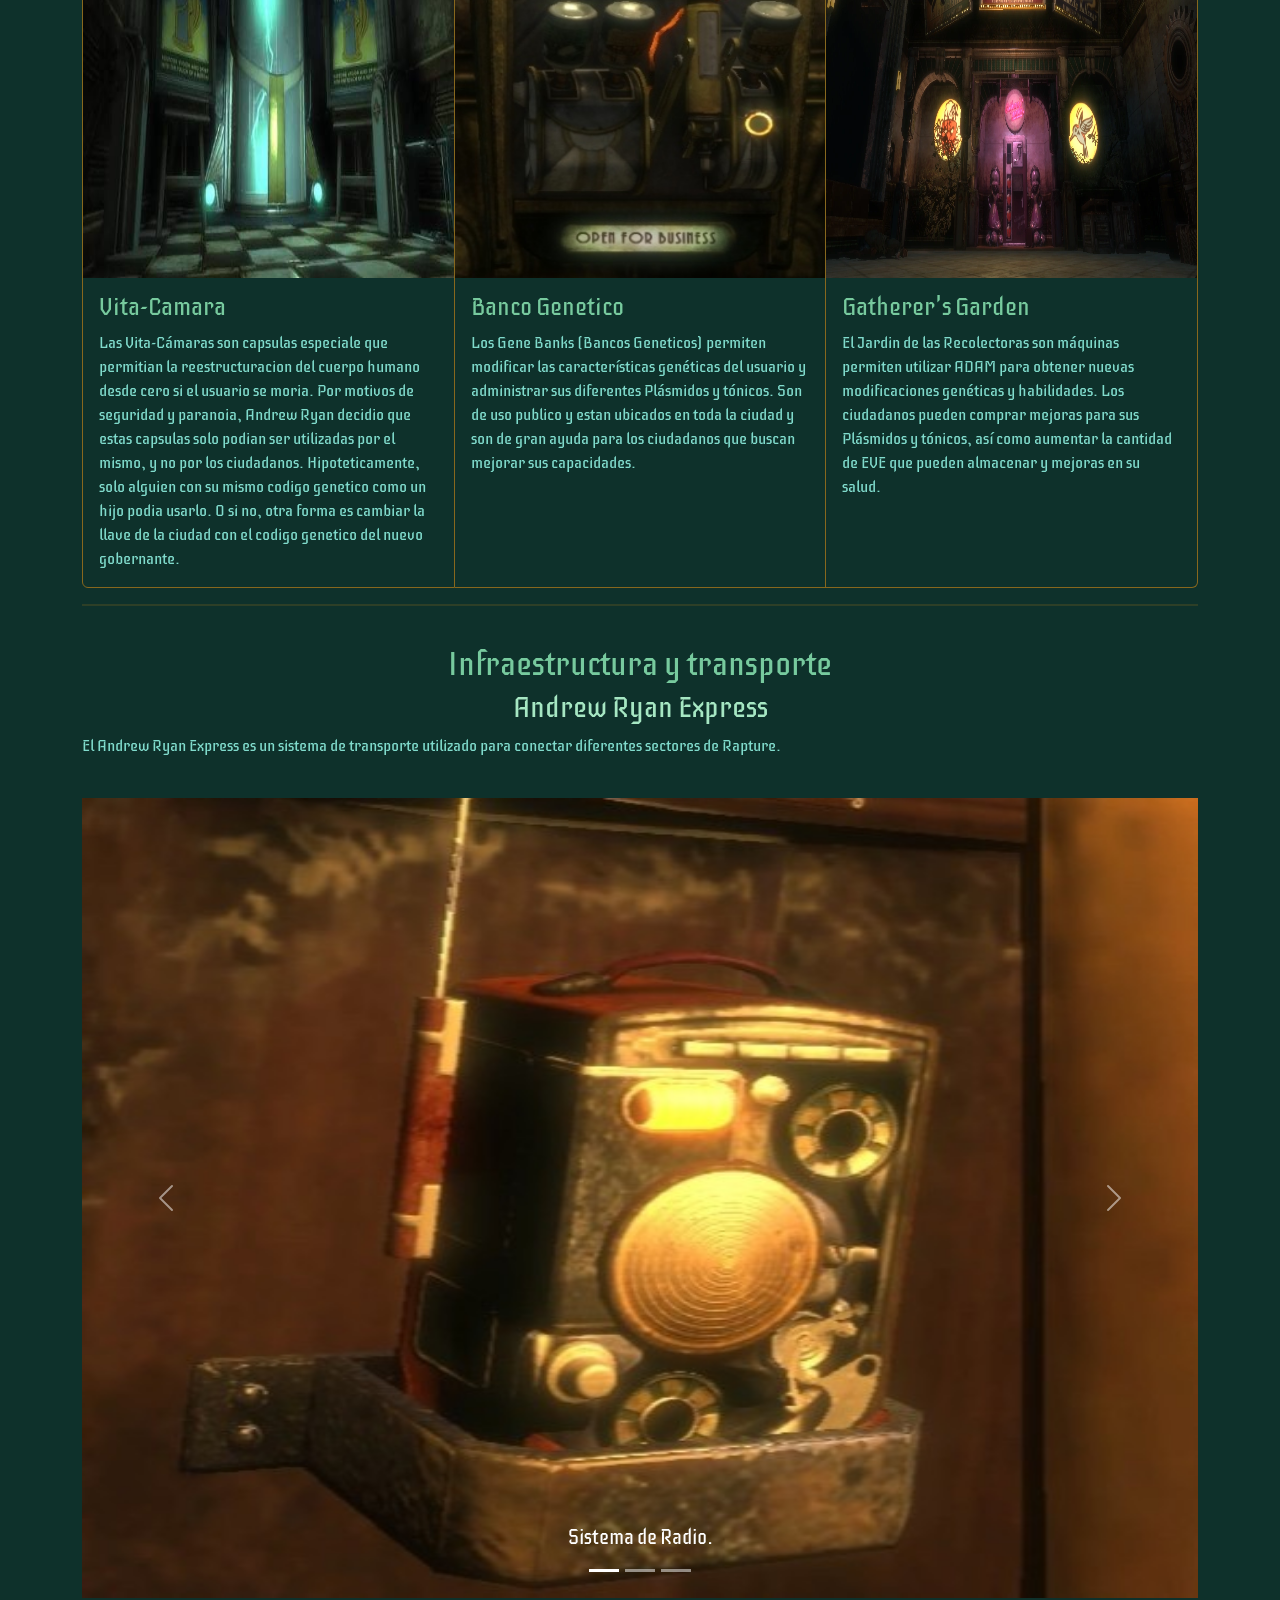
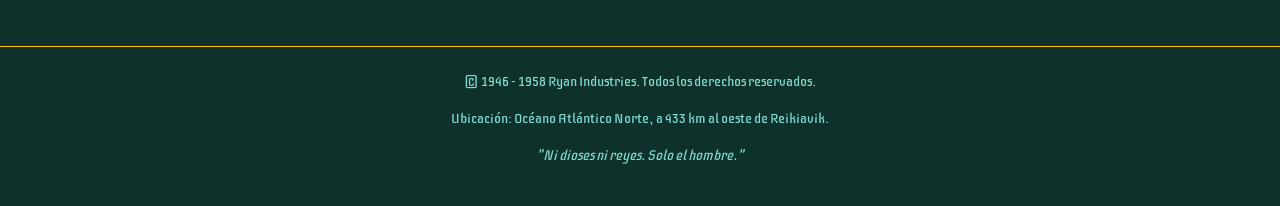
<file: tecnologia.html>
<!DOCTYPE html>
<html lang="es">

<head>
    <meta charset="UTF-8">

    <meta name="viewport" content="width=device-width, initial-scale=1.0">

    <meta name="description"
        content="Información sobre la tecnología presente en la ciudad submarina de Rapture.">

    <title>Tecnología de Rapture</title>
    <!-- Google Fonts -->
    <link rel="preconnect" href="https://fonts.googleapis.com">
    <link rel="preconnect" href="https://fonts.gstatic.com" crossorigin>
    <link href="https://fonts.googleapis.com/css2?family=Iceberg&display=swap" rel="stylesheet">
    <!-- Bootstrap 5 CSS CDN -->
    <link href="https://cdn.jsdelivr.net/npm/bootstrap@5.3.3/dist/css/bootstrap.min.css" rel="stylesheet" integrity="sha384-QWTKZyjpPEjISv5WaRU9OFeRpok6YctnYmDr5pNlyT2bRjXh0JMhjY6hW+ALEwIH" crossorigin="anonymous">
    <!-- CSS Propio -->
    <link rel="stylesheet" href="CSS/styles.css">
</head>

<body>

    <!-- ENCABEZADO -->

    <!-- Menú de navegación Navbar de Bootstrap con position: sticky -->
    <header class="sticky-top">
        <nav class="navbar navbar-expand-lg navbar-dark shadow">
            <div class="container-fluid">
                <a class="navbar-brand fw-bold" href="index.html">Rapture Industries</a>
                <button class="navbar-toggler" type="button" data-bs-toggle="collapse" data-bs-target="#navbarNav" aria-controls="navbarNav" aria-expanded="false" aria-label="Toggle navigation">
                    <span class="navbar-toggler-icon"></span>
                </button>
                <div class="collapse navbar-collapse justify-content-end mt-1" id="navbarNav">
                    <ul class="navbar-nav align-items-lg-center gap-3">
                        <li class="nav-item"><a class="nav-link" href="index.html">Inicio</a></li>
                        <li class="nav-item"><a class="nav-link" href="ciudad.html">La Ciudad</a></li>
                        <li class="nav-item"><a class="nav-link" href="lugares.html">Lugares de Interés</a></li>
                        <li class="nav-item"><a class="nav-link active" aria-current="page" href="#">Tecnología</a></li>
                        <li class="nav-item"><a class="nav-link" href="contacto.html">Contacto</a></li>
                    </ul>
                </div>
            </div>
        </nav>

    </header>
       <div class="banner-container position-relative text-center py-5">
        <div class="banner-overlay"></div>
        <div class="position-relative z-1 container">
            <h1>Tecnología de Rapture</h1>
<p class="fs-5">Los avances científicos y tecnológicos de la ciudad submarina.</p>
            </div>
    </div>
    <hr>

    <!-- CONTENIDO PRINCIPAL -->

    <main class="container my-5">

        <!-- INTRODUCCIÓN -->

        <section id="introduccion">

            <h2>Introducción</h2>

            <p> La ciudad submarina demostró un gran desarrollo a comparación del resto del mundo, logrando avances que ningún gobierno con cien años de trabajo pudiera igualar. </p>

            <p> Al no tener un límite moral, los científicos pudieron experimentar con personas, que estaban presos en Persefone, y con infantes. Esto llevó a Rapture a tener un gran avance, a cambio de la sanidad de otros ciudadanos.</p>

            <p>
                Entre sus principales avances encontramos la
                <strong>ingeniería eléctrica</strong>,
                la <strong>Botánica</strong>,
                la <strong>Ingeniería genética</strong>,
                la <strong>Medicina</strong> y
                diferentes sistemas de automatización.
            </p>

        </section>

        <hr>

        <!-- ENERGÍA -->

        <section id="energia">

            <br>

            <h2>Energía y electricidad</h2>

            <article>

                <h3>La red eléctrica de Rapture</h3>

                <p>
                    La electricidad en Rapture, como cualquier ciudad del momento, era necesaria para subastar toda la ciudad. La mera idea de la electricidad en el fondo del mar no suena muy bien, pero se logró crear una red eléctrica que llegara a cada rincón de la ciudad.
                </p>

                <p>
                    La energía permite mantener en funcionamiento elementos como:
                </p>


                <div class="contains-inline">
                    <div class="card-group">
                        <div class="card">
                            <img src="IMG/Lazaro.jpg" class="card-img-top" alt="Foto del vector Lazarus.">
                                <div class="card-body">
                                    <h4 class="card-title">Sistema de oxigenación</h4>
                                    <p class="card-text">Vector Lazaro.</p>
            </div>
        </div>
  
    <div class="card">
    <img src="IMG/Batisfera.jpg" class="card-img-top" alt="Foto de Batisfera" >
    <div class="card-body">
      <h4 class="card-title">Sistema de transporte por el Oceano.</h4>
      <p class="card-text">Utilizado para el desplazamiento de personas y mercancías bajo el agua.</p>
    </div>
   
  </div>


            </article>

        </section>

        <hr>

        <!-- ROBÓTICA -->

        <section id="robotica">

            <br>

            <h2>Robótica y automatización</h2>

            <article>

                <h3>Security Bots</h3>

                <p>
                    Los Security Bots fueron creados por Gilbert Alexander, teniendo la apariencia de drones. Estos están compuestos de metal, portando una torreta con munición y luces que determinan su estado. Son el músculo de la seguridad en la ciudad, teniendo inspiración de las torretas.
                </p>
<br>

<div id="carouselExampleFade" class="carousel slide carousel-fade">
  <div class="carousel-inner">
    <div class="carousel-item active">
      <img src="IMG/Security_bot_Enemigo.jpg" class="d-block w-100 imgcarousel" alt="Security Bot en modo de seguridad">
      <div class="card">
  <div class="card-body">
    Luz Roja: Estado violento, disparará sin  pensar.
  </div>
</div>
    </div>

    <div class="carousel-item">
      <img src="IMG/Security_bot_alerta.jpg" class="d-block w-100 imgcarousel" alt="Security Bot en alerta">

       <div class="card">
         <div class="card-body">
            Luz Amarilla: Estado neutral, buscará algún enemigo que ataque o que una alarma se active.
        </div>
    </div>

    </div>

    <div class="carousel-item">
      <img src="IMG/Security_bot.jpg" class="d-block w-100 imgcarousel" alt="Security Bot Amigable">
      <div class="card">
  <div class="card-body">
    Luz verde: Pasivo, puede ser hackeado y actuara en beneficio del hacker que ajusto su sistema, como sucede con los security bot.
  </div>
</div>
    </div>
  </div>
  <button class="carousel-control-prev" type="button" data-bs-target="#carouselExampleFade" data-bs-slide="prev">
    <span class="carousel-control-prev-icon" aria-hidden="true"></span>
    <span class="visually-hidden">Previous</span>
  </button>
  <button class="carousel-control-next" type="button" data-bs-target="#carouselExampleFade" data-bs-slide="next">
    <span class="carousel-control-next-icon" aria-hidden="true"></span>
    <span class="visually-hidden">Next</span>
  </button>
</div>



            </article>

            <article>

                <h3>Security Cameras</h3>

                <p> Las camaras de la ciudad se encuentran en la mayoría de las calles, estas mostrando el mismo comportamiento de los bots. Estos también poseen una luz que determina su estado, pero a diferencia de los bots, estos son más fáciles de comprender por sus colores: rojo, blanco y verde.</p>

                
              <div class="card mb-3 mx-auto" style="max-width: 530px;">
    <div class="row g-0">
        <div class="col-md-4">
            <img src="IMG/camara_escaneo.jpg" class="img-fluid rounded-start" alt="Foto de camara de seguridad.">
        </div>
        <div class="col-md-8">
            <div class="card-body">
                <h5 class="card-title">Luz Roja</h5>
                <p class="card-text">Estado de escaneo, busca movimiento para registrar.</p>
            </div>
        </div>
    </div>
</div>

<div class="card mb-3 mx-auto" style="max-width: 530px;">
    <div class="row g-0">
        <div class="col-md-4">
            <img src="IMG/camara_alerta.jpg" class="img-fluid rounded-start" alt="Foto de camara de seguridad en alerta.">
        </div>
        <div class="col-md-8">
            <div class="card-body">
                <h5 class="card-title">Luz Blanca</h5>
                <p class="card-text">Luz de alerta, identifica al enemigo y hace sonar la alarma para que los security bots neutralicen la amenaza.</p>
            </div>
        </div>
    </div>
</div>

<div class="card mb-3 mx-auto" style="max-width: 530px;">
    <div class="row g-0">
        <div class="col-md-4">
            <img src="IMG/camara_aliada.jpg" class="img-fluid rounded-start" alt="Foto de camara de seguridad hackeada.">
        </div>
        <div class="col-md-8">
            <div class="card-body">
                <h5 class="card-title">Luz Verde</h5>
                <p class="card-text">Pasivo, puede ser hackeado y actuara en beneficio del hacker que ajusto su sistema, como sucede con los security bot.</p>
            </div>
        </div>
    </div>
</div>

            </article>


            <article>
                <h3> Big Daddy</h3>

                <p>
                    Los Big Daddies son los responsables de la expansion y construcción de la ciudad, ya que poseian trajes de buceo que les permitían trabajar en las profundidades del océano.
                    Estos trabajadores fueron modificados genéticamente para poder soportar la presión del océano y poder trabajar en las profundidades, pero su proceso es irreversible, por lo que no pueden volver a sacarse el traje.
                    Los Big Daddies que hay en la ciudad son: 
                </p>

                    <div class="contains-inline">
                    <div class="card-group">
                        <div class="card">
                            <img src="IMG/Bouncer.jpg" class="card-img-top" alt="Foto de Bouncer">
                                <div class="card-body">
                    
                                    <h4 class="card-title">Bouncer</h4>
                                    <p class="card-text">Estos son protectores cuerpo a cuerpo, con un traje de buzo gigante. Eran los encargados de taladrar las profundidades para la expansión. 
                        Poseian un talabro que podia dispararse como un gancho, pero fue descontinuado por el gas que poseia, ya que volvia a los Bouncers salvajes..</p>
            </div>
        </div>
  
    <div class="card">
    <img src="IMG/InfoBox_Image_Rosie.jpg" class="card-img-top" alt="Foto de Rosie" >
    <div class="card-body">
      <h4 class="card-title">Rosie</h4>
      <p class="card-text">Estos protectores son a distanacia, poseen un arma de largo alcance que es una remachadora y dejaban minas por el suelo. 
                        Eran los encargados de construir las calles y colocar los vidiros de alta resistencia, permitiendo que los ciudadanos puedan apreciar las vistas 
                    de la ciudad submarina.</p>
    </div>
   
  </div>
  <div class="card">
    <img src="IMG/rumble.jpg" class="card-img-top" alt="Foto de Rumble">
    <div class="card-body">
      <h4 class="card-title">Rumble</h4>
      <p class="card-text">Este tipo de Big Daddy se orienta más en la protección de las Little Sister que la expansión o arreglo de la ciudad. 
                        Este tiene a su disposición mini torretas y un lanzacohetes en el hombro, y si se cuenta su diseño ligero, lo que lo hace un enemigo formidable en rangos medios.</p>
    </div>
  </div>

 <div class="card">
    <img src="./IMG/Delta.jpg" class="card-img-top" alt="Foto de Alpha">
    <div class="card-body">
      <h4 class="card-title">Alpha</h4>
      <p class="card-text">Este tipo de Big Daddy es el más antiguo, y fue el primero en ser creado. Su diseño es más simple, pudiendo ser capaces de sacar sus cascos si se les ordenaba.
                        Su armamento consistia de muchas cosas: Taladros, bayonetas, remachadoras, escopetas, etc. Sin contar que tambien podian usar plasmidos, lo que los llevo a ser mitad splicers.</p>
    </div>
  </div>

  <div class="card">
    <img src="./IMG/Lancer.jpg" class="card-img-top" alt="Foto de Lancer">
    <div class="card-body">
      <h4 class="card-title">Lancer</h4>
      <p class="card-text">Este tipo de Big Daddy es más alto y delgado, teniendo inspiración en el arte deco y pareciendo un caballero. 
                        Posee un cañon de Iones, lo que lo hace el Big Daddy con mejor armamento desde el inicio. Este cumple el mismo rol que los otros, pero su diseño es más elegante y tiene un estilo más refinado.</p>
    </div>
  </div>

        <br>
        
        <p>
        Luego de la expansión de la ciudad, los Big Daddies fueron modificados para proteger a las Little Sisters, que recolectaban ADAM de los cadáveres de los ciudadanos adictos (Splicers). Para eso, se necesitaron miles de estudios y la implementación de feromonas, pero la Serie Alpha fue la unica que no necesito esta medida.
        Algunas series mostraron adaptarse a varias Little Sisters, pero la serie Alpha solo se pudieron conectar a una Little Sister, lo que llevo a que la serie Alpha fuera la más ineficaz. Si la niña sufria daños, el Big Daddy Aplha tambien sentia el daño y podian fallecer ambos.
        </p>

            </article>

        </section>

        <hr>

        <!-- INGENIERÍA GENÉTICA -->

        <section id="genetica">

            <br>

            <h2>Ingeniería genética</h2>

            <article>

                <h3>ADAM</h3>

                <p>
                    Uno de los mayores avances científicos de Rapture es el uso de una sustancia llamada <strong>ADAM</strong>. 
                    Está sustancia nace de las babosas marinas, que estaban habitando las profundidades del océano, y la sustancia es capaz de modificar el código genetico sin un límite aparente. 
                
                </p>

                <div class="contains-inline">
                    <div class="card-group">
                <div class="card" style="width: 18rem;">
                    <img src="IMG/Adam.jpg" class="card-img-top" alt="El ADAM refinado.">
                        <div class="card-body">
                        <p class="card-text"> Un ejemplo de ADAM refinado.</p>
                        </div>
                </div>

                <div class="card" style="width: 18rem;">
                    <img src="IMG/Slug.jpg" class="card-img-top" alt="Babosa marina que produce ADAM.">
                        <div class="card-body">
                        <p class="card-text"> La famosa babosa marina que produce ADAM.</p>
                        </div>
                </div>

                </div>
                </div>

                <br>

                
                <p> El liquido es un verde viscoso, por lo que se debe refinar para conseguir el líquido rojo que toda la ciudad conoce, los <strong> Plásmidos </strong>. 
                    El ADAM puede considerarse como un tipo de cancer benigno, ya que elimina las celulas que el usuario posee para poder cambiarlas por otras celulas más inestables.
                </p>

        <section class="row justify-content-center mb-5">
            <div class="col-12 col-lg-8">
                <h3 class="mb-4 text-center">Proceso del ADAM</h3>
                    <br>
                <div class="card p-4 shadow">
                    <!-- Pregunta 1 -->
                    <div class="Babosa mb-3 pb-3">
                        <button class="ADAM btn btn-outline-warning w-100 text-start fw-bold fs-5">
                            ¿De dónde proviene el ADAM?
                        </button>
                        <p class="EVE oculto mt-3 p-3 rounded">
                           El ADAM se extrae de las babosas marinas que habitan en las profundidades del océano, para luego ser <strong>refinadas</strong>.
                        </p>
                        <hr>
                    </div>

                    <!-- Pregunta 2 -->
                    <div class="Babosa mb-3 pb-3">
                        <button class="ADAM btn btn-outline-warning w-100 text-start fw-bold fs-5">
                            ¿Existen varios tipos de refinado?
                        </button>
                        <p class="EVE oculto mt-3 p-3 rounded">
                            Sí, existen varios tipos de refinado, pero el más conocido es el refinado rojo, que es el que se utiliza para crear los plasmidos.
                            Mientras que el refinado azul es el que se utiliza para crear el EVE, que es el recurso que se necesita para poder utilizar los plasmidos activos.
                        </p>
                        <hr>
                    </div>

                    <!-- Pregunta 3 -->
                    <div class="Babosa mb-3 pb-3">
                        <button class="ADAM btn btn-outline-warning w-100 text-start fw-bold fs-5">
                            ¿Qué debo hacer en caso de que me quede sin ADAM?
                        </button>
                        <p class="EVE oculto mt-3 p-3 rounded">
                            En ese caso, tendra que esperar a que las Little Sisters recolecten ADAM de los Splicers, o bien, puede buscar las babosas usted mismo si tiene el valor de adentrarse en las profundidades del océano. Pero tenga cuidado, ya que los Splicers son muy peligrosos y no dudaran en atacarlo si lo ven.
                        </p>
                    </div>

                </div>
            </div>
        </section>

            </article>

            <article>

                <h3>Plásmidos</h3>

                <p>
                    Los Plásmidos son creaciones derivadas del ADAM, que permiten al usuario modificar su código genético y obtener habilidades sobrehumanas. 
                    Estos se dividen en dos categorías: Los activos, que requieren de <strong>EVE</strong> para funcionar, mientras que los pasivos no necesitan este recurso. 
                    Algunos de los plasmidos más conocidos son:
                </p>

                <div class="row row-cols-1 row-cols-md-2 g-4">
  <div class="col">
    <div class="card">
      <img src="./IMG/Electrorayo.jpg" class="card-img-top" alt="Plasmido de Electrorayo">
      <div class="card-body">
        <h5 class="card-title">Electrorayo</h5>
        <p class="card-text">Lanza una descarga eléctrica que paraliza enemigos, enciende mecanismos o inflige daño extra si el objetivo está en el agua.</p>
      </div>
    </div>
  </div>

  <div class="col">
    <div class="card">
      <img src="./IMG/Incinerar.jpg" class="card-img-top" alt="Plasmido de Incineración">
      <div class="card-body">
        <h5 class="card-title">¡Incineración!</h5>
        <p class="card-text">Permite lanzar fuego por las manos para quemar enemigos o derretir hielo. Incluso para encender un cigarrillo.</p>
      </div>
    </div>
  </div>

  <div class="col">
    <div class="card">
      <img src="./IMG/Telekinesis.jpg" class="card-img-top" alt="Plasmido de Telequinesis">
      <div class="card-body">
        <h5 class="card-title">Telequinesis</h5>
        <p class="card-text">Permite mover objetos con la mente, útil para solucionar acertijos. Tambien escombros o granadas del entorno para lanzarlos con fuerza..</p>
      </div>
    </div>
  </div>

  <div class="col">
    <div class="card">
      <img src="./IMG/Rafaga_invernal.jpg" class="card-img-top" alt="Plasmido de Rafaga Invernal">
      <div class="card-body">
        <h5 class="card-title">Ráfaga invernal</h5>
        <p class="card-text">Congela a los enemigos, permitiendo hacerlos añicos al golpear el hielo. Se desarman como si fueran Legos!</p>
      </div>
    </div>
  </div>
</div>

<br>

                <p>
                    Cabe aclarar que los plasmidos son permanentes, por lo que una vez que se inyectan, no se pueden eliminar del organismo. 
                    El usuario debe tener cuidado con los plasmidos que adquiere, y su abuso puede llevar a la locura, mutaciones y la muerte.
                </p>

            </article>

            <article>

                <h3>EVE</h3>

                <p>
                    El EVE es lo que se necesita para poder utilizar los plasmidos activos, y es un recurso que se puede encontrar en toda la ciudad. 
                    Este se encuentra en forma de cápsulas grandes con una jeringa, y al ser consumido, el usuario puede utilizar sus plasmidos activos hasta que se agote el recurso.
                    Se pueden comprar mejoras en el Jardin de las recolectoras para aumentar la cantidad de EVE que el usuario puede almacenar, y así poder utilizar sus plasmidos activos por más tiempo. Su nombre proviene de la palabra "Eve", en referencia a la primera mujer, por lo que se representa como una manzana azul.
                </p>

                <div class="card mb-3 mx-auto" style="width: 18rem;">
                    <img src="IMG/Eve.jpg" class="card-img-top" alt="Jeringa de EVE">
                        <div class="card-body">
                        <p class="card-text"> Un ejemplo de la jeringa de EVE.</p>
                        </div>
                </div>

            </article>

        </section>

        <hr>

        <!-- MEDICINA -->

        <section id="medicina">

            <br>

            <h2>Tecnología médica</h2>

            <p>
                La medicina de Rapture presenta algunos de los avances que ningún país del mundo ha alcanzado, 
                ya que la ciudad submarina no tiene límites morales ni éticos, permitiendo experimentar con personas y niños para lograr avances que ningún gobierno podría alcanzar en 200 años o más.
            </p>

            <article>

                <div class="contains-inline">
                    <div class="card-group">
                        <div class="card">
                            <img src="IMG/Vita_camara.jpg" class="card-img-top" alt="Foto de vitacamara.">
                                <div class="card-body">
                    
                                    <h4 class="card-title">Vita-Camara</h4>
                                    <p class="card-text">Las Vita-Cámaras son capsulas especiale que permitian la reestructuracion del cuerpo humano desde cero si el usuario se moria. 
                                        Por motivos de seguridad y paranoia, Andrew Ryan decidio que estas capsulas solo podian ser utilizadas por el mismo, y no por los ciudadanos. Hipoteticamente, 
                                        solo alguien con su mismo codigo genetico como un hijo podia usarlo. O si no, otra forma es cambiar la llave de la ciudad con el codigo genetico del nuevo gobernante.
                                    </p>
            </div>
        </div>
  
    <div class="card">
    <img src="IMG/Banco_genetico.jpg" class="card-img-top" alt="Foto de Banco Genetico" >
    <div class="card-body">
      <h4 class="card-title">Banco Genetico</h4>
      <p class="card-text">Los Gene Banks (Bancos Geneticos) permiten modificar las características
                    genéticas del usuario y administrar sus diferentes
                    Plásmidos y tónicos. Son de uso publico y estan ubicados en toda la ciudad y son de gran ayuda para los ciudadanos que buscan mejorar sus capacidades.</p>
    </div>
   
  </div>
  <div class="card">
    <img src="IMG/Jardin_recolectoras.jpg" class="card-img-top" alt="Foto de Gatherer's Garden">
    <div class="card-body">
      <h4 class="card-title">Gatherer's Garden</h4>
      <p class="card-text">El Jardin de las Recolectoras son máquinas permiten utilizar ADAM para obtener nuevas modificaciones genéticas y habilidades. 
                    Los ciudadanos pueden comprar mejoras para sus Plásmidos y tónicos, así como aumentar la cantidad de EVE que pueden almacenar y mejoras en su salud.</p>
    </div>
  </div>


            </article>
        </section>

        <hr>

        <!-- INFRAESTRUCTURA -->

        <section id="infraestructura">

            <br>

            <h2>Infraestructura y transporte</h2>

            <article>

                <h3>Andrew Ryan Express</h3>

                <p>
                    El Andrew Ryan Express es un sistema de transporte
                    utilizado para conectar diferentes sectores de Rapture.
                </p>

            </article>

            <article>

                <br>

                <div id="carouselExampleCaptions" class="carousel slide">
                    <div class="carousel-indicators">
                        <button type="button" data-bs-target="#carouselExampleCaptions" data-bs-slide-to="0" class="active" aria-current="true" aria-label="Slide 1"></button>
                        <button type="button" data-bs-target="#carouselExampleCaptions" data-bs-slide-to="1" aria-label="Slide 2"></button>
                        <button type="button" data-bs-target="#carouselExampleCaptions" data-bs-slide-to="2" aria-label="Slide 3"></button>
                </div>
  
                <div class="carousel-inner">
    <div class="carousel-item active">
      <img src="IMG/Sistema_radio.jpg" class="d-block w-100 imgcarousel" alt="...">
      <div class="carousel-caption d-none d-md-block">
        <h5>Sistema de Radio.</h5>
      </div>
    </div>
    <div class="carousel-item">
      <img src="IMG/Atlantic_express.jpg" class="d-block w-100 imgcarousel" alt="...">
      <div class="carousel-caption d-none d-md-block">
        <h5>Sistema de transporte</h5>
      </div>
    </div>
    <div class="carousel-item">
      <img src="IMG/Puerta_automatica.jpg" class="d-block w-100 imgcarousel" alt="...">
      <div class="carousel-caption d-none d-md-block">
        <h5>Puertas Automaticas.</h5>
      </div>
    </div>
  </div>

  <button class="carousel-control-prev" type="button" data-bs-target="#carouselExampleCaptions" data-bs-slide="prev">
    <span class="carousel-control-prev-icon" aria-hidden="true"></span>
    <span class="visually-hidden">Previous</span>
  </button>
  <button class="carousel-control-next" type="button" data-bs-target="#carouselExampleCaptions" data-bs-slide="next">
    <span class="carousel-control-next-icon" aria-hidden="true"></span>
    <span class="visually-hidden">Next</span>
  </button>

</div>

</article>

</section>

    </main>

    <!-- PIE DE PÁGINA -->

     <footer class="text-center py-4 mt-5 border-top border-warning">
        <small>
            <p>&copy; 1946 - 1958 Ryan Industries. Todos los derechos reservados.</p>
            <p>Ubicación: Océano Atlántico Norte, a 433 km al oeste de Reikiavik.</p>
            <p><em>"Ni dioses ni reyes. Solo el hombre."</em></p>
        </small>
    </footer>



        <!-- Bootstrap 5 JS Bundle CDN (Corregido sin integridad conflictiva) -->
    <script src="https://cdn.jsdelivr.net/npm/bootstrap@5.3.3/dist/js/bootstrap.bundle.min.js"></script>


    <script src="JS/general.js"></script>
    <script src="JS/tecnologia.js"></script>
</body>

</html>
</file>
<file: CSS/styles.css>
/* ==========================================
    VARIABLES GLOBALES Y CONFIGURACIÓN BASE
   ========================================== */
:root{
    --color_primario: #0E312B;
    --color_secundario: #a6eec8;
    --color_terciario: #5F4914;
    --color_cuaternario: #AD8425;
    --color_acento: #87671D;
    --color_texto_1: #58A06A;
    --color_texto_2: #77ca9e;
    --color_texto_3: #A6E7C3;
    --color_texto_4: #80DBCC;
    --fuente: "Iceberg", sans-serif;
}

body{
    background-color: var(--color_primario);
    color: var(--color_texto_4);
    font-family: var(--fuente);
    font-size: 16px;
}

hr {
    border: none;
    border-top: 2px solid var(--color_acento);
}

.index{
    background-image: url('../IMG/Rapture_index_fondo.jpg');
    background-size: cover;
    background-position: center center;
    background-attachment: fixed;
}

h1{
    text-align: center;
    color: var(--color_texto_1);
}

h2{
    text-align: center;
    color: var(--color_texto_2);
}

h3 {
    text-align: center;
    color: var(--color_texto_3);
}

a {
    color: var(--color_cuaternario);
}

.video{
    display: block;
    margin: 0 auto;
    max-width: 50%;
    height: auto;
}

/* ==========================================
            BOOTSTRAP - PERSONALIZACIONES
   ========================================== */
.sticky-top {
    position: sticky;
    top: 0;
    z-index: 1020;
}

.banner-container {
    position: relative;
    background-color: var(--color_terciario);
    overflow: hidden;
}

.banner-overlay {
    position: absolute;
    top: 0;
    left: 0;
    width: 100%;
    height: 100%;
    background-color: var(--color_primario);
    opacity: 0.85;
    z-index: 0;
}

.card .position-absolute {
    position: absolute;
    z-index: 2;
}

.center{
    display: flex;
    justify-content: center;
    align-items: center;
}

/* Navbar */
.navbar {
    background-color: var(--color_terciario);
    border-bottom: 2px solid var(--color_acento);
}

.navbar-nav .nav-link {
    background-color: var(--color_acento);
    border-radius: 0.5rem;
    font-weight: bold;
    color: var(--color_texto_3);
    padding: 0.5rem 1rem;
    transition: background-color 0.3s ease;
}

.navbar-nav .nav-link:hover, 
.navbar-nav .nav-link.active {
    background-color: var(--color_cuaternario);
    color: var(--color_primario);
}

/* Tarjetas */
.card {
    background-color: var(--color_primario);
    border: 1px solid var(--color_acento);
    color: var(--color_texto_4);
}

.card-title {
    color: var(--color_texto_2);
}

.card-img-top{
    width: auto;
    height: 30rem;
}

.card-img-index {
    height: 200px;
    object-fit: cover;
}

.imgcarousel{
    width: auto;
    height: 50rem;
}

/* Campos de Formulario */
.form-control, 
.form-select {
    background-color: var(--color_secundario);
    color: var(--color_primario);
    border: 1px solid var(--color_acento);
}

.form-control::placeholder {
    color: var(--color_acento);
}

/* Botones */
.btn-primary {
    background-color: var(--color_acento);
    border-color: var(--color_acento);
    color: var(--color_texto_3);
    font-weight: bold;
}

.btn-primary:hover {
    background-color: var(--color_cuaternario);
    border-color: var(--color_cuaternario);
    color: var(--color_primario);
}

.oculto { 
            display: none; 
        }

/* Alertas */
.alert-warning {
    background-color: var(--color_terciario);
    border-color: var(--color_cuaternario);
    color: var(--color_texto_3);
}

/* Badges / Etiquetas */
.badge {
    background-color: var(--color_cuaternario);
    color: var(--color_primario);
    font-family: var(--fuente);
}

/*  EFECTO DE APARICIÓN (index) */
.aparece {
    opacity: 0;
    transform: translateY(80px);
    transition: opacity 1s ease, transform 1s ease;
}

.aparece.en-vista {
    opacity: 1;
    transform: none;
}

@media (prefers-reduced-motion: reduce) {
    .aparece {
        opacity: 1;
        transform: none;
        transition: none;
    }
}

/* ==========================================
        TÍTULOS CON EFECTO DE LETRAS
   ========================================== */
.banner-container h1 {
    font-size: clamp(3rem, 10vw, 6.5rem);
    line-height: 1.05;
    letter-spacing: 0.04em;
    text-shadow: 0 0 24px rgba(88, 160, 106, 0.45);
}

.palabra {
    display: inline-block;
    white-space: nowrap;
}

.letra {
    display: inline-block;
    opacity: 0;
    transform: translateY(0.6em);
    transition: opacity 0.5s ease, transform 0.5s ease, color 0.3s ease;
    transition-delay: calc(var(--i) * 45ms);
}

.letras-visibles .letra,
.en-vista .letra {
    opacity: 1;
    transform: none;
}

.card-title .letra {
    transition-delay: calc(300ms + var(--i) * 40ms);
}

.banner-container h1 .letra:hover {
    color: var(--color_texto_3);
    transform: translateY(-8px);
    transition-delay: 0s;
}

@media (prefers-reduced-motion: reduce) {
    .letra {
        opacity: 1;
        transform: none;
        transition: none;
    }
}
</file>
